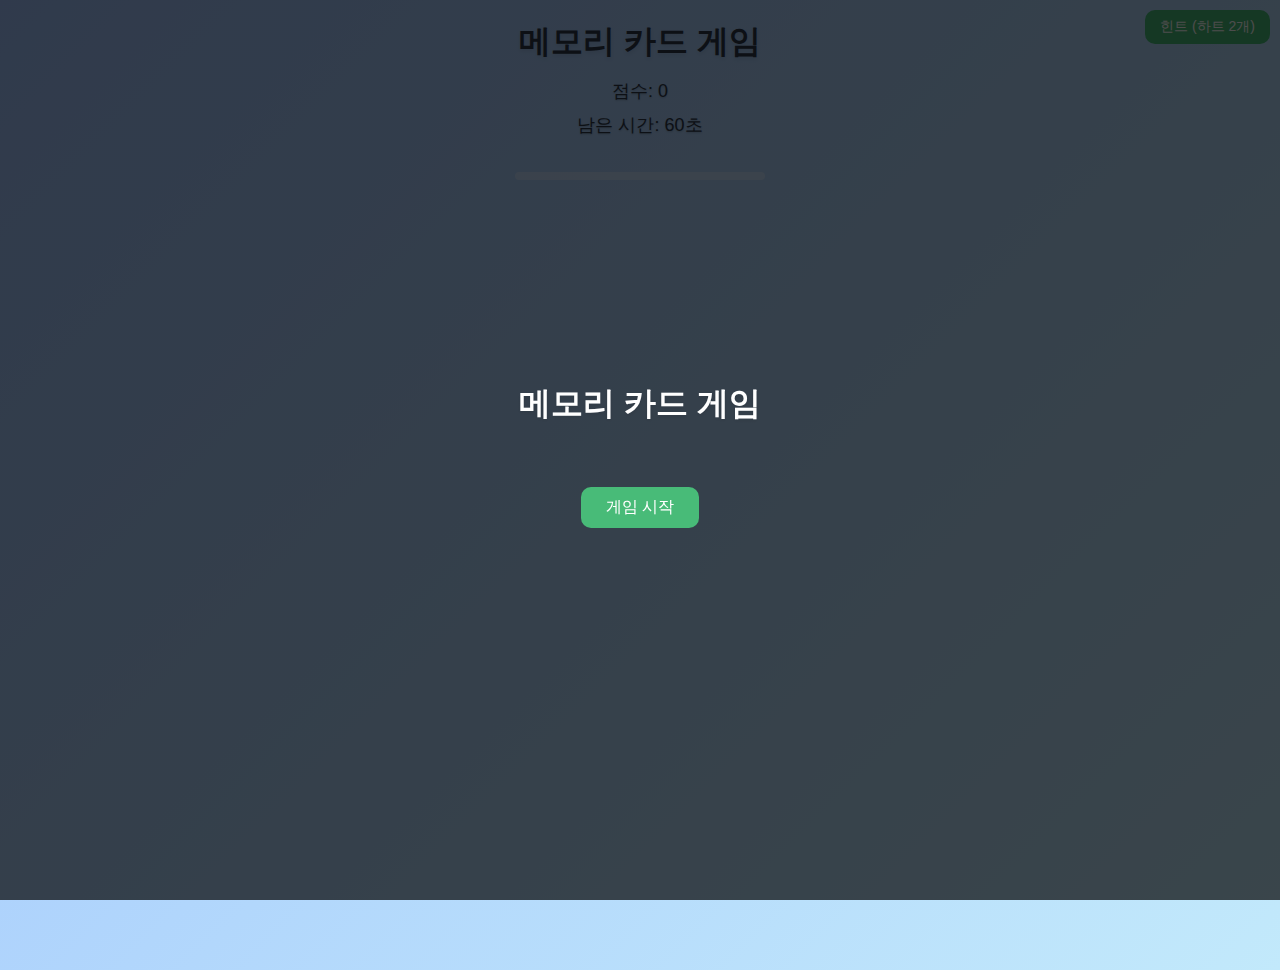
<file: index.html>
<!DOCTYPE html>
<html lang="ko">
<head>
  <meta charset="UTF-8">
  <meta name="viewport" content="width=device-width, initial-scale=1, user-scalable=no, maximum-scale=1, minimum-scale=1">
  <title>메모리 카드 게임</title>
  <style>
    body {
      font-family: 'Noto Sans KR', sans-serif;
      text-align: center;
      background: linear-gradient(135deg, #a1c4fd 0%, #c2e9fb 100%);
      min-height: 100vh;
      margin: 0;
      display: flex;
      flex-direction: column;
      align-items: center;
      justify-content: start;
      padding: 10px;
      padding-bottom: 60px;
      color: #2d3748;
      position: relative;
      overflow: hidden;
      animation: wave-bg 10s infinite alternate;
      touch-action: manipulation;
    }

    @keyframes wave-bg {
      0% { background: linear-gradient(135deg, #a1c4fd 0%, #c2e9fb 100%); }
      100% { background: linear-gradient(135deg, #c2e9fb 0%, #a1c4fd 100%); }
    }

    h1 {
      font-size: 2em;
      text-shadow: 0 2px 4px rgba(0,0,0,0.1);
      animation: logo-pulse 2s infinite ease-in-out;
      margin: 10px 0;
    }

    @keyframes logo-pulse {
      0% { transform: scale(1); }
      50% { transform: scale(1.05); }
      100% { transform: scale(1); }
    }

    #game-board {
      display: grid;
      grid-template-columns: repeat(3, 1fr);
      grid-template-rows: repeat(4, 1fr);
      grid-gap: 10px;
      justify-content: center;
      margin: 20px auto;
      perspective: 1000px;
      position: relative;
      background: rgba(255,255,255,0.1);
      padding: 15px;
      border-radius: 15px;
      box-shadow: 0 8px 16px rgba(0,0,0,0.15);
      transition: opacity 0.5s;
      max-width: 100%;
      width: 300px;
    }

    .card {
      width: 80px;
      height: 120px;
      position: relative;
      cursor: pointer;
      transform-style: preserve-3d;
      transition: transform 0.4s ease-in-out;
      border-radius: 10px;
      box-shadow: 0 4px 8px rgba(0,0,0,0.2);
      background: linear-gradient(45deg, #ffffff, #f0f0f0);
      animation: reflect 3s infinite linear;
    }

    @keyframes reflect {
      0% { box-shadow: 0 4px 8px rgba(0,0,0,0.2), inset 0 0 20px rgba(255,255,255,0.3); }
      50% { box-shadow: 0 4px 8px rgba(0,0,0,0.2), inset 20px 0 20px rgba(255,255,255,0.5); }
      100% { box-shadow: 0 4px 8px rgba(0,0,0,0.2), inset 0 0 20px rgba(255,255,255,0.3); }
    }

    .card:hover {
      transform: scale(1.05) translateZ(10px);
    }

    .card.flipped {
      transform: rotateY(180deg);
    }

    .card .front, .card .back {
      position: absolute;
      width: 100%;
      height: 100%;
      backface-visibility: hidden;
      border-radius: 10px;
      display: flex;
      align-items: center;
      justify-content: center;
      font-size: 32px;
    }

    .card .back {
      background: linear-gradient(45deg, #667eea, #764ba2);
      box-shadow: inset 0 0 10px rgba(255,255,255,0.3);
    }

    .card .front {
      background: #fffaf0;
      transform: rotateY(180deg);
      box-shadow: inset 0 0 10px rgba(0,0,0,0.1);
    }

    .card.matched .front {
      border: 3px solid #48bb78;
      animation: glow 0.8s infinite alternate;
    }

    .card.wrong {
      animation: shake 0.3s;
    }

    @keyframes glow {
      from { box-shadow: 0 0 10px #48bb78, 0 0 20px rgba(72,187,120,0.5); }
      to { box-shadow: 0 0 20px #48bb78, 0 0 40px rgba(72,187,120,0.8); }
    }

    @keyframes shake {
      0% { transform: rotateY(180deg) translateX(0); }
      25% { transform: rotateY(180deg) translateX(-5px); }
      50% { transform: rotateY(180deg) translateX(5px); }
      75% { transform: rotateY(180deg) translateX(-5px); }
      100% { transform: rotateY(180deg) translateX(0); }
    }

    #hearts {
      font-size: 24px;
      margin: 10px;
      transition: transform 0.3s;
    }

    #hearts.gain {
      transform: scale(1.3);
      color: #e53e3e;
    }

    #hearts.lose {
      animation: heart-bounce 0.5s;
    }

    @keyframes heart-bounce {
      0% { transform: scale(1); color: #e53e3e; }
      50% { transform: scale(0.7); color: #9b2c2c; }
      100% { transform: scale(1); color: #e53e3e; }
    }

    #message {
      font-size: 28px;
      font-weight: bold;
      margin: 10px;
      opacity: 0;
      transition: opacity 0.5s, transform 0.5s;
      z-index: 10;
      text-shadow: 0 2px 4px rgba(0,0,0,0.2);
    }

    #message.show {
      opacity: 1;
      transform: scale(1.1);
    }

    #stage-indicator {
      font-size: 20px;
      margin: 10px;
      display: flex;
      justify-content: center;
      align-items: center;
      gap: 5px;
    }

    .stage-dot {
      width: 25px;
      height: 25px;
      border-radius: 50%;
      background: rgba(255,255,255,0.3);
      display: flex;
      align-items: center;
      justify-content: center;
      font-size: 14px;
      font-weight: bold;
      color: #718096;
      transition: background 0.3s, color 0.3s;
      box-shadow: 0 2px 4px rgba(0,0,0,0.1);
    }

    .stage-dot.active {
      background: #48bb78;
      color: white;
    }

    .particle {
      position: absolute;
      border-radius: 50%;
      opacity: 0.9;
      pointer-events: none;
      animation: particle-burst 0.7s ease-out forwards;
      box-shadow: 0 0 10px rgba(255,255,255,0.5);
    }

    @keyframes particle-burst {
      0% { transform: scale(0) translate(0, 0); opacity: 1; }
      100% { transform: scale(1.5) translate(var(--dx), var(--dy)); opacity: 0; }
    }

    .confetti {
      position: absolute;
      width: 10px;
      height: 10px;
      background: var(--color);
      opacity: 0.8;
      pointer-events: none;
      animation: confetti-fall 2.5s ease-out forwards;
      box-shadow: 0 0 8px rgba(255,255,255,0.4);
    }

    @keyframes confetti-fall {
      0% { transform: translateY(-100vh) rotate(0deg); opacity: 1; }
      100% { transform: translateY(100vh) rotate(720deg); opacity: 0; }
    }

    .victory-particle {
      position: absolute;
      border-radius: 50%;
      opacity: 0.9;
      pointer-events: none;
      animation: victory-burst 1.2s ease-out forwards;
      box-shadow: 0 0 15px rgba(255,255,255,0.7);
    }

    @keyframes victory-burst {
      0% { transform: scale(0) translate(0, 0); opacity: 1; }
      100% { transform: scale(2.5) translate(var(--dx), var(--dy)); opacity: 0; }
    }

    .bg-particle {
      position: absolute;
      width: 8px;
      height: 8px;
      background: rgba(255,255,255,0.3);
      border-radius: 50%;
      pointer-events: none;
      animation: bg-particle-float 5s infinite linear;
    }

    @keyframes bg-particle-float {
      0% { transform: translateY(100vh) scale(1); opacity: 0.3; }
      100% { transform: translateY(-100vh) scale(0.5); opacity: 0; }
    }

    .screen-shake {
      animation: screen-shake 0.5s;
    }

    @keyframes screen-shake {
      0% { transform: translate(0, 0); }
      25% { transform: translate(-5px, 5px); }
      50% { transform: translate(5px, -5px); }
      75% { transform: translate(-3px, 3px); }
      100% { transform: translate(0, 0); }
    }

    #start-screen, #game-over-screen {
      position: fixed;
      top: 0;
      left: 0;
      width: 100%;
      height: 100%;
      background: rgba(0,0,0,0.7);
      display: flex;
      flex-direction: column;
      justify-content: center;
      align-items: center;
      color: white;
      z-index: 20;
      transition: opacity 0.5s;
    }

    #start-screen.show, #game-over-screen.show {
      opacity: 1;
      display: flex;
    }

    #start-screen:not(.show), #game-over-screen:not(.show) {
      opacity: 0;
      display: none;
    }

    #start-screen h1 {
      animation: logo-bounce 1.5s infinite;
    }

    @keyframes logo-bounce {
      0%, 100% { transform: translateY(0); }
      50% { transform: translateY(-10px); }
    }

    #welcome-message {
      font-size: 1em;
      margin: 15px;
      opacity: 0;
      animation: fade-in 1s forwards 0.5s;
    }

    @keyframes fade-in {
      to { opacity: 1; }
    }

    button {
      padding: 10px 25px;
      font-size: 16px;
      font-family: 'Noto Sans KR', sans-serif;
      background: #48bb78;
      color: white;
      border: none;
      border-radius: 10px;
      cursor: pointer;
      transition: transform 0.2s, background 0.2s;
      position: relative;
      overflow: hidden;
      touch-action: manipulation;
    }

    button::after {
      content: '';
      position: absolute;
      top: 50%;
      left: 50%;
      width: 0;
      height: 0;
      background: rgba(255,255,255,0.3);
      border-radius: 50%;
      transform: translate(-50%, -50%);
      transition: width 0.3s, height 0.3s;
    }

    button:hover {
      transform: scale(1.1);
      background: #38a169;
    }

    button:active::after {
      width: 150px;
      height: 150px;
    }

    #score, #timer {
      font-size: 18px;
      margin: 5px;
      text-shadow: 0 1px 2px rgba(0,0,0,0.2);
    }

    #hint-button {
      position: fixed;
      top: 10px;
      right: 10px;
      margin: 0;
      padding: 8px 15px;
      font-size: 14px;
      z-index: 15;
    }

    #progress-bar {
      width: 250px;
      height: 8px;
      background: rgba(255,255,255,0.3);
      border-radius: 5px;
      margin: 10px auto;
      overflow: hidden;
    }

    #progress-fill {
      height: 100%;
      background: #48bb78;
      transition: width 0.3s;
    }

    @media (max-width: 600px) {
      body {
        padding-bottom: 80px;
      }
      #game-board {
        width: 240px;
        grid-gap: 6px;
        padding: 8px;
        border-radius: 10px;
      }
      .card {
        width: 64px;
        height: 96px;
        font-size: 20px;
      }
      .card .front, .card .back {
        font-size: 20px;
      }
      #progress-bar {
        width: 200px;
      }
      h1 {
        font-size: 1.8em;
      }
      button {
        padding: 8px 20px;
        font-size: 14px;
      }
      #message {
        font-size: 24px;
      }
      #score, #timer {
        font-size: 16px;
      }
      #stage-indicator {
        font-size: 18px;
      }
      .stage-dot {
        width: 20px;
        height: 20px;
        font-size: 12px;
      }
      #hint-button {
        top: 5px;
        right: 5px;
        padding: 6px 12px;
        font-size: 12px;
      }
    }
  </style>
</head>
<body>
  <div id="start-screen" class="show">
    <h1>메모리 카드 게임</h1>
    <p id="welcome-message">매칭 챌린지에 오신 것을 환영합니다!</p>
    <button id="start-button">게임 시작</button>
  </div>
  <div id="game-over-screen">
    <h1>게임 오버!</h1>
    <p id="final-score"></p>
    <p>다시 도전하여 최고 점수를 갱신하세요!</p>
    <button id="restart-button">다시 시작</button>
  </div>
  <h1>메모리 카드 게임</h1>
  <div id="score">점수: 0</div>
  <div id="timer">남은 시간: 60초</div>
  <div id="stage-indicator"></div>
  <div id="progress-bar"><div id="progress-fill" style="width: 0%;"></div></div>
  <div id="hearts"></div>
  <div id="game-board"></div>
  <div id="message"></div>
  <button id="hint-button">힌트 (하트 2개)</button>

  <script>
    const CONFIG = {
      MAX_STAGES: 5,
      HEARTS_PER_STAGE: [10, 8, 5, 4, 4],
      TIME_LIMITS: [60, 50, 40, 35, 30],
      CARD_PAIRS: [6, 6, 6, 6, 6],
      CARD_FLIP_DURATION: 400,
      WRONG_CARD_RESET_DELAY: 400,
      SHAKE_ANIMATION_DURATION: 300,
      GLOW_ANIMATION_DURATION: 800,
      MESSAGE_DISPLAY_DURATION: 1500,
      STAGE_TRANSITION_DELAY: 2500,
      HEART_GAIN_ANIMATION: 300,
      HEART_LOSE_ANIMATION: 500,
      PARTICLE_COUNT: 40,
      PARTICLE_DISTANCE: { MIN: 20, MAX: 120 },
      CONFETTI_COUNT: 80,
      VICTORY_PARTICLE_COUNT: 150,
      VICTORY_PARTICLE_DISTANCE: { MIN: 50, MAX: 250 },
      PARTICLE_COLORS: ['#ffcccb', '#b2fefa', '#b5f5ec', '#fefcbf', '#fed7aa', '#f5d0fe'],
      SCORE_PER_MATCH: 100,
      HINT_COST: 2,
      COMBO_MULTIPLIER: 1.5,
      COMBO_THRESHOLD: 2,
    };

    const STAGE_THEMES = [
      { bg: 'linear-gradient(135deg, #a1c4fd 0%, #c2e9fb 100%)', cardBack: 'linear-gradient(45deg, #667eea, #764ba2)' },
      { bg: 'linear-gradient(135deg, #b2fefa 0%, #81ecec 100%)', cardBack: 'linear-gradient(45deg, #00b894, #00cec9)' },
      { bg: 'linear-gradient(135deg, #fed7aa 0%, #fab1a0 100%)', cardBack: 'linear-gradient(45deg, #e17055, #fdcb6e)' },
      { bg: 'linear-gradient(135deg, #fd79a8 0%, #e84393 100%)', cardBack: 'linear-gradient(45deg, #d63031, #e84393)' },
      { bg: 'linear-gradient(135deg, #a29bfe 0%, #6c5ce7 100%)', cardBack: 'linear-gradient(45deg, #6c5ce7, #a29bfe)' },
    ];

    const audioFiles = {
      flip: 'https://freesound.org/data/previews/522/522444_7741464-lq.mp3', // Card flip
      match: 'https://freesound.org/data/previews/276/276020_2731063-lq.mp3', // Positive chime
      mismatch: 'https://freesound.org/data/previews/415/415209_5121236-lq.mp3', // Error buzz
      stageClear: 'https://actions.google.com/sounds/v1/cartoon/wood_plank_flicks.ogg', // Success jingle
      gameOver: 'https://freesound.org/data/previews/331/331912_3248244-lq.mp3', // Failure tone
      victory: 'https://freesound.org/data/previews/154/154976_2731063-lq.mp3', // Victory fanfare
      hint: 'https://freesound.org/data/previews/522/522444_7741464-lq.mp3', // Soft click
      bgm: 'https://cdn.pixabay.com/download/audio/2023/05/01/audio_32a3c268a7.mp3?filename=soft-ambient-piano-11894.mp3' // Ambient piano loop
    };

    const audioContext = new (window.AudioContext || window.webkitAudioContext)();
    const sounds = {};
    let isAudioUnlocked = false;

    async function unlockAudioContext() {
      if (audioContext.state === 'suspended') {
        try {
          await audioContext.resume();
          console.log('AudioContext resumed successfully');
          isAudioUnlocked = true;
        } catch (err) {
          console.warn('Failed to resume AudioContext:', err);
        }
      } else {
        isAudioUnlocked = true;
      }
    }

    function loadSound(key, url) {
      return new Promise((resolve, reject) => {
        const audio = new Audio(url);
        audio.preload = 'auto';
        audio.volume = key === 'bgm' ? 0.2 : 0.6;
        if (key === 'bgm') audio.loop = true;
        audio.addEventListener('canplaythrough', () => {
          console.log(`Sound ${key} loaded successfully`);
          resolve(audio);
        }, { once: true });
        audio.addEventListener('error', (e) => {
          console.warn(`Error loading sound ${key}:`, e);
          reject(e);
        }, { once: true });
        audio.load();
      });
    }

    async function initializeSounds() {
      for (const [key, url] of Object.entries(audioFiles)) {
        try {
          sounds[key] = await loadSound(key, url);
        } catch (err) {
          console.warn(`Failed to initialize sound ${key}:`, err);
        }
      }
    }

    async function playSound(key) {
      if (!sounds[key]) {
        console.warn(`Sound ${key} not found`);
        return;
      }
      if (!isAudioUnlocked) {
        await unlockAudioContext();
      }
      try {
        if (sounds[key].readyState < 2) {
          console.log(`Sound ${key} not ready, waiting...`);
          await new Promise((resolve) => {
            sounds[key].oncanplaythrough = () => resolve();
            sounds[key].onerror = () => resolve();
            setTimeout(resolve, 1500);
          });
        }
        sounds[key].currentTime = 0;
        const playPromise = sounds[key].play();
        if (playPromise !== undefined) {
          await playPromise;
          console.log(`Playing sound: ${key}`);
        }
      } catch (err) {
        console.warn(`Failed to play sound ${key}:`, err);
      }
    }

    const board = document.getElementById("game-board");
    const heartsDiv = document.getElementById("hearts");
    const messageDiv = document.getElementById("message");
    const stageIndicator = document.getElementById("stage-indicator");
    const scoreDiv = document.getElementById("score");
    const timerDiv = document.getElementById("timer");
    const startScreen = document.getElementById("start-screen");
    const gameOverScreen = document.getElementById("game-over-screen");
    const startButton = document.getElementById("start-button");
    const restartButton = document.getElementById("restart-button");
    const hintButton = document.getElementById("hint-button");
    const progressFill = document.getElementById("progress-fill");

    let stage = 1;
    let hearts = 0;
    let score = 0;
    let timeLeft = 0;
    let timerInterval = null;
    let firstCard = null;
    let lockBoard = false;
    let cards = [];
    let comboCount = 0;

    function createBackgroundParticles() {
      for (let i = 0; i < 20; i++) {
        const particle = document.createElement('div');
        particle.classList.add('bg-particle');
        particle.style.left = `${Math.random() * 100}vw`;
        particle.style.animationDelay = `${Math.random() * 5}s`;
        document.body.appendChild(particle);
        setTimeout(() => particle.remove(), 5000);
      }
    }

    function startGame() {
      console.log("startGame function triggered");
      startScreen.classList.remove("show");
      startScreen.style.display = "none";
      board.style.opacity = "0";
      createBackgroundParticles();
      setInterval(createBackgroundParticles, 3000);
      startStage();
    }

    function endGame() {
      clearInterval(timerInterval);
      gameOverScreen.querySelector("#final-score").textContent = `최종 점수: ${score}`;
      gameOverScreen.classList.add("show");
      gameOverScreen.style.display = "flex";
      playSound('bgm').then(() => sounds.bgm.pause()).catch(() => console.warn("BGM pause failed"));
    }

    function startStage() {
      console.log(`Starting stage ${stage}`);
      hearts = CONFIG.HEARTS_PER_STAGE[stage - 1];
      timeLeft = CONFIG.TIME_LIMITS[stage - 1];
      comboCount = 0;
      updateHearts();
      updateStageIndicator();
      updateTimer();
      updateProgress();
      scoreDiv.textContent = `점수: ${score}`;
      showMessage(`스테이지 ${stage}`);
      document.body.style.background = STAGE_THEMES[stage - 1].bg;
      document.querySelectorAll('.card .back').forEach(back => {
        back.style.background = STAGE_THEMES[stage - 1].cardBack;
      });
      board.style.opacity = "0";
      setTimeout(() => {
        board.innerHTML = "";
        cards = generateCards();
        shuffle(cards);
        cards.forEach(img => {
          const card = document.createElement("div");
          card.classList.add("card");
          const front = document.createElement("div");
          front.classList.add("front");
          front.textContent = img;
          const back = document.createElement("div");
          back.classList.add("back");
          card.appendChild(front);
          card.appendChild(back);
          card.dataset.img = img;
          card.addEventListener("click", flipCard);
          card.addEventListener("touchstart", (e) => {
            e.preventDefault();
            flipCard.call(card);
          });
          board.appendChild(card);
        });
        board.style.opacity = "1";
        startTimer();
      }, 500);
      sounds.bgm.volume = 0.2 + (stage - 1) * 0.05;
    }

    function updateHearts(change = 0) {
      hearts += change;
      heartsDiv.textContent = "❤️".repeat(hearts);
      if (change > 0) {
        heartsDiv.classList.add("gain");
        setTimeout(() => heartsDiv.classList.remove("gain"), CONFIG.HEART_GAIN_ANIMATION);
      } else if (change < 0) {
        heartsDiv.classList.add("lose");
        setTimeout(() => heartsDiv.classList.remove("lose"), CONFIG.HEART_LOSE_ANIMATION);
      }
    }

    function updateScore(points) {
      score += points;
      scoreDiv.textContent = `점수: ${score}`;
      if (points > 0) {
        scoreDiv.classList.add("gain");
        setTimeout(() => scoreDiv.classList.remove("gain"), CONFIG.HEART_GAIN_ANIMATION);
      }
    }

    function updateTimer() {
      timerDiv.textContent = `남은 시간: ${timeLeft}초`;
      if (timeLeft <= 10) {
        timerDiv.style.color = "#e53e3e";
      } else {
        timerDiv.style.color = "#2d3748";
      }
    }

    function updateProgress() {
      const matchedPairs = document.querySelectorAll(".matched").length / 2;
      const totalPairs = CONFIG.CARD_PAIRS[stage - 1];
      const progress = (matchedPairs / totalPairs) * 100;
      progressFill.style.width = `${progress}%`;
    }

    function startTimer() {
      clearInterval(timerInterval);
      timerInterval = setInterval(() => {
        timeLeft--;
        updateTimer();
        if (timeLeft <= 0) {
          playSound('gameOver');
          showMessage("시간 초과!");
          endGame();
        }
      }, 1000);
    }

    function showMessage(text) {
      messageDiv.textContent = text;
      messageDiv.classList.add("show");
      setTimeout(() => {
        messageDiv.classList.remove("show");
      }, CONFIG.MESSAGE_DISPLAY_DURATION);
    }

    function updateStageIndicator() {
      stageIndicator.innerHTML = '';
      for (let i = 1; i <= CONFIG.MAX_STAGES; i++) {
        if (i > 1) {
          const connector = document.createTextNode('-');
          stageIndicator.appendChild(connector);
        }
        const dot = document.createElement('div');
        dot.classList.add('stage-dot');
        dot.textContent = i;
        if (i === stage) dot.classList.add('active');
        stageIndicator.appendChild(dot);
      }
    }

    function generateCards() {
      const base = ["🍎","🍌","🍇","🍓","🍊","🍉","🍍","🥝","🍒","🍑"];
      const pairCount = CONFIG.CARD_PAIRS[stage - 1];
      const selected = base.slice(0, pairCount);
      return [...selected, ...selected];
    }

    function shuffle(array) {
      for (let i = array.length - 1; i > 0; i--) {
        const j = Math.floor(Math.random() * (i + 1));
        [array[i], array[j]] = [array[j], array[i]];
      }
    }

    function flipCard() {
      if (lockBoard || this.classList.contains("flipped")) return;
      this.classList.add("flipped");
      playSound('flip');
      if (!firstCard) {
        firstCard = this;
      } else {
        checkMatch(this);
      }
    }

    function useHint() {
      if (hearts < CONFIG.HINT_COST || lockBoard) return;
      playSound('hint');
      updateHearts(-CONFIG.HINT_COST);
      const unmatched = cards.filter((_, i) => !board.children[i].classList.contains("matched"));
      if (unmatched.length < 2) return;
      const pairValue = unmatched[0];
      const pairIndices = [];
      unmatched.forEach((value, i) => {
        if (value === pairValue) pairIndices.push(i);
      });
      if (pairIndices.length < 2) return;
      const [index1, index2] = pairIndices;
      const card1 = board.children[cards.indexOf(pairValue)];
      const card2 = board.children[cards.lastIndexOf(pairValue)];
      card1.classList.add("flipped");
      card2.classList.add("flipped");
      setTimeout(() => {
        card1.classList.remove("flipped");
        card2.classList.remove("flipped");
      }, CONFIG.MESSAGE_DISPLAY_DURATION);
    }

    function createMatchParticles(x, y) {
      for (let i = 0; i < CONFIG.PARTICLE_COUNT; i++) {
        const particle = document.createElement('div');
        particle.classList.add('particle');
        const size = Math.random() * 10 + 5;
        particle.style.width = `${size}px`;
        particle.style.height = `${size}px`;
        particle.style.background = CONFIG.PARTICLE_COLORS[Math.floor(Math.random() * CONFIG.PARTICLE_COLORS.length)];
        const angle = Math.random() * 2 * Math.PI;
        const distance = Math.random() * (CONFIG.PARTICLE_DISTANCE.MAX - CONFIG.PARTICLE_DISTANCE.MIN) + CONFIG.PARTICLE_DISTANCE.MIN;
        const dx = Math.cos(angle) * distance;
        const dy = Math.sin(angle) * distance;
        particle.style.setProperty('--dx', `${dx}px`);
        particle.style.setProperty('--dy', `${dy}px`);
        particle.style.left = `${x}px`;
        particle.style.top = `${y}px`;
        board.appendChild(particle);
        setTimeout(() => particle.remove(), 700);
      }
    }

    function createConfetti() {
      for (let i = 0; i < CONFIG.CONFETTI_COUNT; i++) {
        const confetti = document.createElement('div');
        confetti.classList.add('confetti');
        confetti.style.width = `${Math.random() * 10 + 5}px`;
        confetti.style.height = `${Math.random() * 10 + 5}px`;
        confetti.style.left = `${Math.random() * 100}vw`;
        confetti.style.background = CONFIG.PARTICLE_COLORS[Math.floor(Math.random() * CONFIG.PARTICLE_COLORS.length)];
        confetti.style.transform = `rotate(${Math.random() * 360}deg)`;
        document.body.appendChild(confetti);
        setTimeout(() => confetti.remove(), 2500);
      }
    }

    function createVictoryParticles() {
      document.body.classList.add('screen-shake');
      setTimeout(() => document.body.classList.remove('screen-shake'), 500);
      for (let i = 0; i < CONFIG.VICTORY_PARTICLE_COUNT; i++) {
        const particle = document.createElement('div');
        particle.classList.add('victory-particle');
        const size = Math.random() * 15 + 8;
        particle.style.width = `${size}px`;
        particle.style.height = `${size}px`;
        particle.style.background = CONFIG.PARTICLE_COLORS[Math.floor(Math.random() * CONFIG.PARTICLE_COLORS.length)];
        const angle = Math.random() * 2 * Math.PI;
        const distance = Math.random() * (CONFIG.VICTORY_PARTICLE_DISTANCE.MAX - CONFIG.VICTORY_PARTICLE_DISTANCE.MIN) + CONFIG.VICTORY_PARTICLE_DISTANCE.MIN;
        const dx = Math.cos(angle) * distance;
        const dy = Math.sin(angle) * distance;
        particle.style.setProperty('--dx', `${dx}px`);
        particle.style.setProperty('--dy', `${dy}px`);
        particle.style.left = `${window.innerWidth / 2}px`;
        particle.style.top = `${window.innerHeight / 2}px`;
        document.body.appendChild(particle);
        setTimeout(() => particle.remove(), 1200);
      }
    }

    function checkMatch(secondCard) {
      lockBoard = true;
      if (firstCard.dataset.img === secondCard.dataset.img) {
        firstCard.classList.add("matched");
        secondCard.classList.add("matched");
        playSound('match');
        comboCount++;
        const points = comboCount >= CONFIG.COMBO_THRESHOLD ? Math.round(CONFIG.SCORE_PER_MATCH * CONFIG.COMBO_MULTIPLIER) : CONFIG.SCORE_PER_MATCH;
        updateHearts(+1);
        updateScore(points);
        const rect1 = firstCard.getBoundingClientRect();
        const rect2 = secondCard.getBoundingClientRect();
        const boardRect = board.getBoundingClientRect();
        const centerX = (rect1.left + rect2.left + rect1.width) / 2 - boardRect.left;
        const centerY = (rect1.top + rect2.top + rect1.height) / 2 - boardRect.top;
        createMatchParticles(centerX, centerY);
        updateProgress();
        firstCard = null;
        lockBoard = false;
      } else {
        playSound('mismatch');
        firstCard.classList.add("wrong");
        secondCard.classList.add("wrong");
        comboCount = 0;
        updateHearts(-1);
        setTimeout(() => {
          firstCard.classList.remove("flipped", "wrong");
          secondCard.classList.remove("flipped", "wrong");
          firstCard = null;
          lockBoard = false;
        }, CONFIG.WRONG_CARD_RESET_DELAY);
        if (hearts <= 0) {
          playSound('gameOver');
          showMessage("게임 오버!");
          endGame();
          return;
        }
      }
      if (document.querySelectorAll(".matched").length === cards.length) {
        clearInterval(timerInterval);
        playSound('stageClear');
        showMessage(`스테이지 ${stage} 클리어!`);
        createConfetti();
        if (stage === CONFIG.MAX_STAGES) {
          setTimeout(() => {
            showMessage("모든 스테이지 클리어! 승리!");
            playSound('victory');
            createVictoryParticles();
            endGame();
          }, CONFIG.STAGE_TRANSITION_DELAY);
        } else {
          stage += 1;
          setTimeout(() => startStage(), CONFIG.STAGE_TRANSITION_DELAY);
        }
      }
    }

    const styleSheet = document.styleSheets[0];
    styleSheet.insertRule(`.card { transition: transform ${CONFIG.CARD_FLIP_DURATION / 1000}s ease-in-out; }`, styleSheet.cssRules.length);
    styleSheet.insertRule(`.card.wrong { animation: shake ${CONFIG.SHAKE_ANIMATION_DURATION / 1000}s; }`, styleSheet.cssRules.length);
    styleSheet.insertRule(`.card.matched .front { animation: glow ${CONFIG.GLOW_ANIMATION_DURATION / 1000}s infinite alternate; }`, styleSheet.cssRules.length);

    document.addEventListener('DOMContentLoaded', () => {
      console.log("DOM fully loaded");
      initializeSounds().then(() => {
        console.log("All sounds initialized");
      }).catch(err => {
        console.warn("Sound initialization failed:", err);
      });
      startButton.removeEventListener('click', startGame);
      startButton.addEventListener('click', () => {
        console.log("Start button clicked");
        unlockAudioContext().then(() => {
          playSound('button').then(() => {
            console.log("Button sound played, starting game");
            startGame();
            playSound('bgm');
          }).catch(err => {
            console.warn("Button sound failed, starting game anyway:", err);
            startGame();
            playSound('bgm');
          });
        });
      });
      startButton.addEventListener('touchstart', (e) => {
        e.preventDefault();
        console.log("Start button touched");
        unlockAudioContext().then(() => {
          playSound('button').then(() => {
            console.log("Button sound played, starting game");
            startGame();
            playSound('bgm');
          }).catch(err => {
            console.warn("Button sound failed, starting game anyway:", err);
            startGame();
            playSound('bgm');
          });
        });
      });
      restartButton.removeEventListener('click', restartGame);
      restartButton.addEventListener('click', restartGame);
      restartButton.addEventListener('touchstart', (e) => {
        e.preventDefault();
        restartGame();
      });
      hintButton.removeEventListener('click', useHint);
      hintButton.addEventListener('click', () => {
        console.log("Hint button clicked");
        playSound('button');
        useHint();
      });
      hintButton.addEventListener('touchstart', (e) => {
        e.preventDefault();
        console.log("Hint button touched");
        playSound('button');
        useHint();
      });
    });

    function restartGame() {
      console.log("Restart button clicked");
      unlockAudioContext().then(() => {
        playSound('button').then(() => {
          gameOverScreen.classList.remove("show");
          gameOverScreen.style.display = "none";
          score = 0;
          stage = 1;
          playSound('bgm').then(() => sounds.bgm.currentTime = 0).catch(() => console.warn("BGM reset failed"));
          startStage();
        }).catch(err => {
          console.warn("Button sound failed:", err);
          gameOverScreen.classList.remove("show");
          gameOverScreen.style.display = "none";
          score = 0;
          stage = 1;
          startStage();
        });
      });
    }

    board.style.opacity = "0";
    console.log("Game initialized");
  </script>
</body>
</html>
</file>
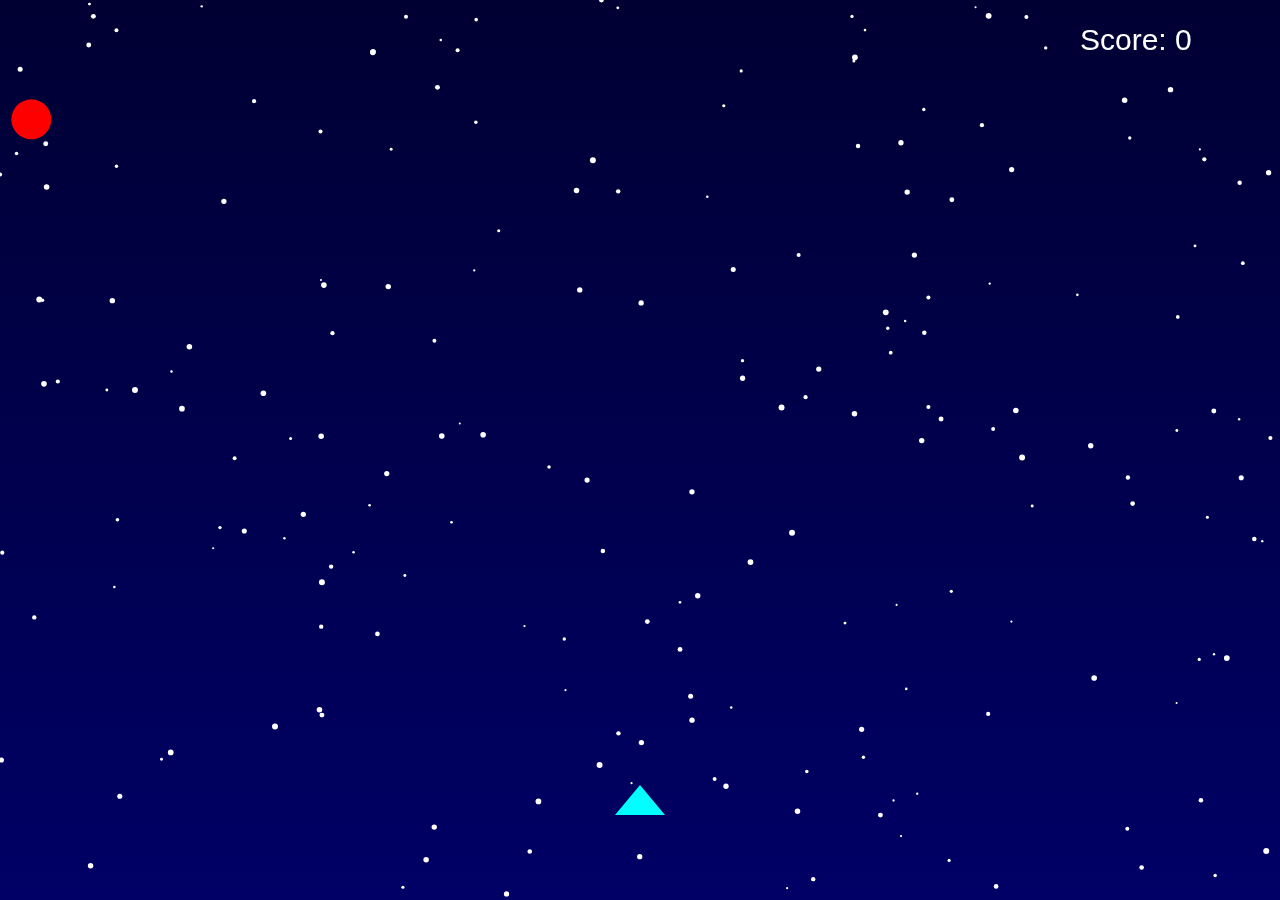
<file: grok.html>
<!DOCTYPE html>
<html lang="ko">
<head>
    <meta charset="UTF-8">
    <meta name="viewport" content="width=device-width, initial-scale=1.0, maximum-scale=1.0, user-scalable=no">
    <title>Explosion Shooter - 화려한 폭발 게임</title>
    <style>
        body { margin: 0; overflow: hidden; background: #000; }
        canvas { display: block; width: 100vw; height: 100vh; }
    </style>
</head>
<body>
    <canvas id="gameCanvas"></canvas>
    <script>
        const canvas = document.getElementById('gameCanvas');
        const ctx = canvas.getContext('2d');
        let width, height;

        function resizeCanvas() {
            width = window.innerWidth;
            height = window.innerHeight;
            canvas.width = width;
            canvas.height = height;
        }
        resizeCanvas();
        window.addEventListener('resize', resizeCanvas);

        // 게임 변수
        let player = { x: width / 2, y: height - 100, width: 50, height: 30, color: '#00FFFF' }; // 플레이어 우주선
        let lasers = []; // 레이저 배열
        let enemies = []; // 적 배열
        let particles = []; // 파티클 배열
        let stars = []; // 배경 별 파티클
        let score = 0;
        let gameOver = false;
        let shakeTime = 0; // 화면 흔들림
        let flashTime = 0; // 플래시 효과

        // 사운드 (실제 URL로 교체)
        const shootSound = new Audio('data:audio/wav;base64,...'); // 쏘기 사운드
        const explodeSound = new Audio('data:audio/wav;base64,...'); // 폭발 사운드

        // 배경 별 생성
        for (let i = 0; i < 200; i++) {
            stars.push({ x: Math.random() * width, y: Math.random() * height, size: Math.random() * 2 + 1, speed: Math.random() * 2 + 1 });
        }

        // 파티클 생성 (빵빵 터지는 효과)
        function createParticles(x, y, count = 100, spread = 5, life = 50) {
            for (let i = 0; i < count; i++) {
                let angle = Math.random() * Math.PI * 2;
                let speed = Math.random() * spread + 2;
                particles.push({
                    x, y,
                    vx: Math.cos(angle) * speed,
                    vy: Math.sin(angle) * speed,
                    life: life + Math.random() * 20,
                    size: Math.random() * 5 + 2,
                    color: `hsl(${Math.random() * 60 + 0}, 100%, ${Math.random() * 30 + 50}%)` // 불꽃 같은 색상
                });
            }
        }

        // 적 생성 (AI-like: 플레이어 향해 움직임)
        function generateEnemy() {
            if (gameOver) return;
            let enemy = { x: Math.random() * width, y: -50, width: 40, height: 40, vx: (Math.random() - 0.5) * 2, vy: 3 + Math.random() * 2, color: '#FF0000' };
            enemies.push(enemy);
            // AI: 간격으로 방향 조정 (플레이어 추적)
            setInterval(() => {
                if (enemy) {
                    let dx = player.x - enemy.x;
                    enemy.vx = dx / 100 + (Math.random() - 0.5); // 약간 랜덤 + 추적
                }
            }, 1000);
            setTimeout(generateEnemy, 1000 / (1 + score / 1000)); // 난이도 증가
        }

        // 입력 처리 (터치/마우스)
        let isShooting = false;
        canvas.addEventListener('touchstart', (e) => shoot(e.touches[0].clientX, e.touches[0].clientY));
        canvas.addEventListener('touchmove', (e) => { player.x = e.touches[0].clientX; }); // 플레이어 이동
        canvas.addEventListener('mousedown', (e) => shoot(e.clientX, e.clientY));
        canvas.addEventListener('mousemove', (e) => { player.x = e.clientX; });

        function shoot(targetX, targetY) {
            if (gameOver || isShooting) return;
            isShooting = true;
            setTimeout(() => { isShooting = false; }, 200); // 발사 쿨타임
            lasers.push({ x: player.x, y: player.y - 20, width: 5, height: 20, vy: -10, color: '#00FF00', trail: [] });
            shootSound.play();
            createParticles(player.x, player.y - 20, 20, 2, 10); // 발사 효과
        }

        // 게임 루프
        function update() {
            // 배경 (우주 그라데이션 + 별 스크롤)
            let grad = ctx.createLinearGradient(0, 0, 0, height);
            grad.addColorStop(0, '#000033');
            grad.addColorStop(1, '#000066');
            ctx.fillStyle = grad;
            ctx.fillRect(0, 0, width, height);

            // 별 파티클 (반짝임)
            stars.forEach(star => {
                star.y += star.speed;
                if (star.y > height) star.y = 0;
                ctx.fillStyle = '#FFFFFF';
                ctx.beginPath();
                ctx.arc(star.x, star.y, star.size, 0, Math.PI * 2);
                ctx.fill();
            });

            // 화면 흔들림/플래시
            if (shakeTime > 0) {
                ctx.save();
                ctx.translate(Math.random() * 10 - 5, Math.random() * 10 - 5);
                shakeTime--;
            }
            if (flashTime > 0) {
                ctx.globalAlpha = 0.5;
                ctx.fillStyle = '#FF4500';
                ctx.fillRect(0, 0, width, height);
                ctx.globalAlpha = 1;
                flashTime--;
            }

            // 플레이어
            ctx.fillStyle = player.color;
            ctx.beginPath();
            ctx.moveTo(player.x, player.y - player.height / 2);
            ctx.lineTo(player.x - player.width / 2, player.y + player.height / 2);
            ctx.lineTo(player.x + player.width / 2, player.y + player.height / 2);
            ctx.closePath();
            ctx.fill();

            // 레이저 업데이트
            lasers.forEach((laser, i) => {
                laser.y += laser.vy;
                laser.trail.push({ x: laser.x, y: laser.y }); // 트레일
                if (laser.trail.length > 10) laser.trail.shift();
                if (laser.y < 0) lasers.splice(i, 1);

                // 트레일 그리기 (화려함)
                for (let j = 0; j < laser.trail.length; j++) {
                    ctx.fillStyle = `rgba(0, 255, 0, ${1 - j / laser.trail.length})`;
                    ctx.fillRect(laser.trail[j].x - 2, laser.trail[j].y, 4, 10);
                }
                ctx.fillStyle = laser.color;
                ctx.fillRect(laser.x - laser.width / 2, laser.y, laser.width, laser.height);
            });

            // 적 업데이트
            enemies.forEach((enemy, ei) => {
                enemy.x += enemy.vx;
                enemy.y += enemy.vy;
                if (enemy.y > height || enemy.x < 0 || enemy.x > width) enemies.splice(ei, 1);

                ctx.fillStyle = enemy.color;
                ctx.beginPath();
                ctx.arc(enemy.x, enemy.y, enemy.width / 2, 0, Math.PI * 2);
                ctx.fill();

                // 레이저 충돌
                lasers.forEach((laser, li) => {
                    if (Math.abs(laser.x - enemy.x) < enemy.width / 2 && Math.abs(laser.y - enemy.y) < enemy.height / 2) {
                        enemies.splice(ei, 1);
                        lasers.splice(li, 1);
                        createParticles(enemy.x, enemy.y, 150, 8, 60); // 빵빵 터지는 폭발!
                        explodeSound.play();
                        score += 10;
                        shakeTime = 10; // 화면 흔들림
                        flashTime = 5; // 플래시
                    }
                });

                // 플레이어 충돌
                if (Math.abs(player.x - enemy.x) < player.width / 2 + enemy.width / 2 && Math.abs(player.y - enemy.y) < player.height / 2 + enemy.height / 2) {
                    gameOver = true;
                    createParticles(player.x, player.y, 200, 10, 80); // 대폭발
                    shakeTime = 20;
                    flashTime = 10;
                }
            });

            // 파티클 업데이트 (화려한 효과 핵심)
            particles.forEach((p, i) => {
                p.x += p.vx;
                p.y += p.vy;
                p.life--;
                p.size *= 0.98; // 축소
                if (p.life < 0) particles.splice(i, 1);
                ctx.fillStyle = p.color.replace('100%', `${Math.max(0, p.life / 50 * 100)}%`); // 페이드 아웃
                ctx.beginPath();
                ctx.arc(p.x, p.y, p.size, 0, Math.PI * 2);
                ctx.fill();
            });

            // 스코어
            ctx.fillStyle = '#FFF';
            ctx.font = '30px Arial';
            ctx.fillText(`Score: ${score}`, width - 200, 50);

            if (shakeTime > 0) ctx.restore();

            if (!gameOver) requestAnimationFrame(update);
            else {
                ctx.fillStyle = '#FFF';
                ctx.font = '50px Arial';
                ctx.fillText('Game Over! Tap to Restart', width / 2 - 250, height / 2);
            }
        }

        // 게임 시작
        generateEnemy();
        update();

        // 재시작
        canvas.addEventListener('touchstart', () => {
            if (gameOver) {
                enemies = [];
                lasers = [];
                particles = [];
                score = 0;
                gameOver = false;
                generateEnemy();
                update();
            }
        });
        canvas.addEventListener('click', () => {
            if (gameOver) {
                enemies = [];
                lasers = [];
                particles = [];
                score = 0;
                gameOver = false;
                generateEnemy();
                update();
            }
        });
    </script>
</body>
</html>
</file>
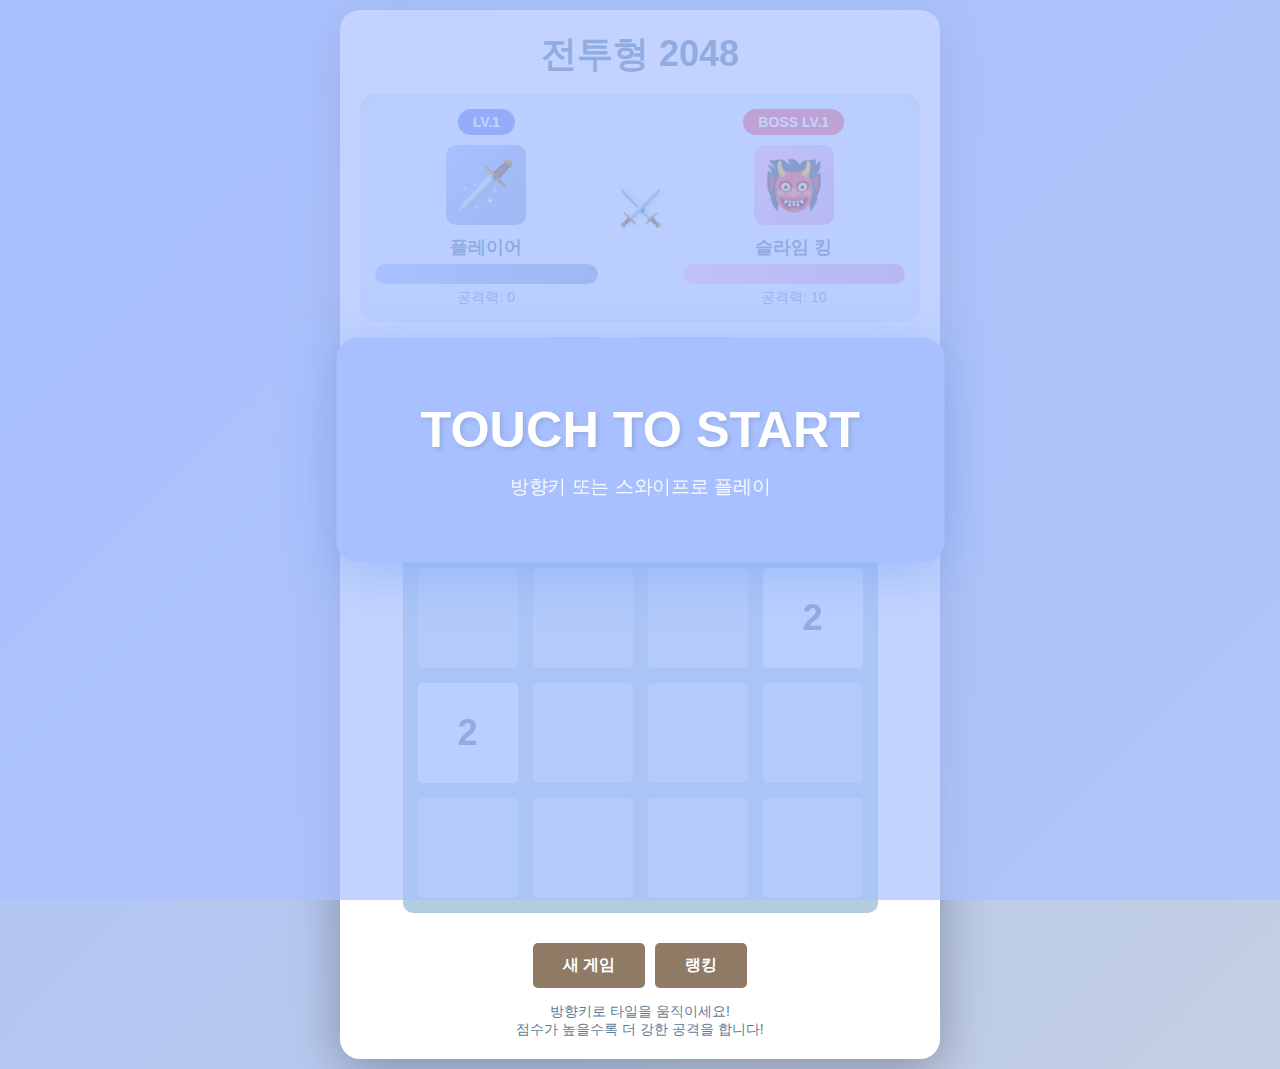
<file: sub_game3.html>
<!DOCTYPE html>
<html lang="ko">
<head>
    <meta charset="UTF-8">
    <meta name="viewport" content="width=device-width, initial-scale=1.0">
    <title>전투형 2048 게임</title>
    <style>
        * {
            margin: 0;
            padding: 0;
            box-sizing: border-box;
        }

        body {
            font-family: 'Arial', sans-serif;
            display: flex;
            justify-content: center;
            align-items: center;
            min-height: 100vh;
            background: linear-gradient(135deg, #a8c0ff 0%, #c3cfe2 100%);
            padding: 10px;
        }

        .container {
            text-align: center;
            background: white;
            padding: 20px;
            border-radius: 20px;
            box-shadow: 0 10px 50px rgba(0, 0, 0, 0.3);
            max-width: 600px;
            width: 100%;
        }

        @media (max-width: 600px) {
            .container {
                padding: 15px;
            }
        }

        h1 {
            color: #5b7c99;
            font-size: 36px;
            margin-bottom: 15px;
        }

        @media (max-width: 600px) {
            h1 {
                font-size: 28px;
                margin-bottom: 8px;
            }
        }

        .battle-arena {
            background: #e3f2fd;
            border-radius: 15px;
            padding: 15px;
            margin-bottom: 15px;
            box-shadow: inset 0 2px 10px rgba(100,149,237,0.15);
        }

        @media (max-width: 600px) {
            .battle-arena {
                padding: 8px;
                margin-bottom: 8px;
                border-radius: 10px;
            }
        }

        .combatants {
            display: flex;
            justify-content: space-between;
            align-items: center;
            gap: 20px;
        }

        @media (max-width: 600px) {
            .combatants {
                gap: 10px;
            }
        }

        .character {
            flex: 1;
            text-align: center;
        }

        .character-sprite {
            width: 80px;
            height: 80px;
            margin: 0 auto 10px;
            border-radius: 10px;
            display: flex;
            align-items: center;
            justify-content: center;
            font-size: 48px;
            transition: transform 0.3s;
        }

        @media (max-width: 600px) {
            .character-sprite {
                width: 50px;
                height: 50px;
                font-size: 30px;
                margin: 0 auto 5px;
            }
        }

        .character-sprite.attacking {
            transform: scale(1.2);
        }

        .player-sprite {
            background: linear-gradient(135deg, #a8c0ff 0%, #89a5d6 100%);
        }

        .boss-sprite {
            background: linear-gradient(135deg, #fbc2eb 0%, #d4a5d3 100%);
        }

        .character-name {
            font-weight: bold;
            font-size: 18px;
            margin-bottom: 5px;
            color: #5b7c99;
        }

        @media (max-width: 600px) {
            .character-name {
                font-size: 13px;
                margin-bottom: 3px;
            }
        }

        .player-level {
            background: #667eea;
            color: white;
            padding: 5px 15px;
            border-radius: 20px;
            font-size: 14px;
            font-weight: bold;
            display: inline-block;
            margin-bottom: 10px;
        }

        .hp-bar-container {
            background: #ddd;
            border-radius: 10px;
            height: 20px;
            overflow: hidden;
            margin-bottom: 5px;
            position: relative;
        }

        @media (max-width: 600px) {
            .hp-bar-container {
                height: 16px;
                margin-bottom: 3px;
            }
        }

        .hp-bar {
            height: 100%;
            transition: width 0.5s ease;
            border-radius: 10px;
        }

        .player-hp {
            background: linear-gradient(90deg, #a8c0ff 0%, #89a5d6 100%);
        }

        .boss-hp {
            background: linear-gradient(90deg, #fbc2eb 0%, #d4a5d3 100%);
        }

        .hp-text {
            position: absolute;
            width: 100%;
            text-align: center;
            line-height: 20px;
            color: white;
            font-weight: bold;
            font-size: 12px;
            text-shadow: 1px 1px 2px rgba(0,0,0,0.5);
        }

        @media (max-width: 600px) {
            .hp-text {
                line-height: 16px;
                font-size: 10px;
            }
        }

        .stats {
            font-size: 14px;
            color: #7a99bb;
            margin-top: 5px;
        }

        @media (max-width: 600px) {
            .stats {
                font-size: 11px;
                margin-top: 3px;
            }
        }

        .vs {
            font-size: 36px;
            font-weight: bold;
            color: #89a5d6;
            text-shadow: 2px 2px 4px rgba(100,149,237,0.3);
        }

        @media (max-width: 600px) {
            .vs {
                font-size: 24px;
            }
        }

        .boss-level {
            background: #f5576c;
            color: white;
            padding: 5px 15px;
            border-radius: 20px;
            font-size: 14px;
            font-weight: bold;
            display: inline-block;
            margin-bottom: 10px;
        }

        .score-container {
            display: flex;
            justify-content: center;
            gap: 20px;
            margin-bottom: 15px;
            flex-wrap: wrap;
        }

        @media (max-width: 600px) {
            .score-container {
                gap: 8px;
                margin-bottom: 8px;
            }
        }

        .score-box {
            background: #b3cde0;
            color: white;
            padding: 10px 20px;
            border-radius: 10px;
            font-weight: bold;
        }

        @media (max-width: 600px) {
            .score-box {
                padding: 6px 12px;
            }
        }

        .score-label {
            font-size: 14px;
            opacity: 0.8;
        }

        @media (max-width: 600px) {
            .score-label {
                font-size: 11px;
            }
        }

        .score-value {
            font-size: 24px;
            margin-top: 5px;
        }

        @media (max-width: 600px) {
            .score-value {
                font-size: 18px;
                margin-top: 3px;
            }
        }

        #game-board {
            background: #b3cde0;
            border-radius: 10px;
            padding: 15px;
            display: inline-block;
            margin: 15px 0;
        }

        @media (max-width: 600px) {
            #game-board {
                padding: 10px;
                margin: 8px 0;
            }
        }

        .grid {
            display: grid;
            grid-template-columns: repeat(4, 100px);
            grid-template-rows: repeat(4, 100px);
            gap: 15px;
        }

        @media (max-width: 600px) {
            .grid {
                grid-template-columns: repeat(4, 70px);
                grid-template-rows: repeat(4, 70px);
                gap: 10px;
            }
        }

        @media (max-width: 400px) {
            .grid {
                grid-template-columns: repeat(4, 60px);
                grid-template-rows: repeat(4, 60px);
                gap: 8px;
            }
        }

        .cell {
            background: rgba(227, 242, 253, 0.5);
            border-radius: 5px;
            display: flex;
            justify-content: center;
            align-items: center;
            font-size: 36px;
            font-weight: bold;
            color: #5b7c99;
            transition: all 0.15s ease;
        }

        .cell[data-value="2"] { background: #e3f2fd; }
        .cell[data-value="4"] { background: #bbdefb; }
        .cell[data-value="8"] { background: #90caf9; color: #fff; }
        .cell[data-value="16"] { background: #64b5f6; color: #fff; }
        .cell[data-value="32"] { background: #42a5f5; color: #fff; }
        .cell[data-value="64"] { background: #2196f3; color: #fff; }
        .cell[data-value="128"] { background: #1e88e5; color: #fff; font-size: 32px; }
        .cell[data-value="256"] { background: #1976d2; color: #fff; font-size: 32px; }
        .cell[data-value="512"] { background: #1565c0; color: #fff; font-size: 32px; }
        .cell[data-value="1024"] { background: #0d47a1; color: #fff; font-size: 28px; }
        .cell[data-value="2048"] { background: #0a2f6e; color: #fff; font-size: 28px; }

        @media (max-width: 600px) {
            .cell {
                font-size: 28px;
            }
            .cell[data-value="128"], 
            .cell[data-value="256"], 
            .cell[data-value="512"] { 
                font-size: 24px; 
            }
            .cell[data-value="1024"], 
            .cell[data-value="2048"] { 
                font-size: 20px; 
            }
        }

        @media (max-width: 400px) {
            .cell {
                font-size: 24px;
            }
            .cell[data-value="128"], 
            .cell[data-value="256"], 
            .cell[data-value="512"] { 
                font-size: 20px; 
            }
            .cell[data-value="1024"], 
            .cell[data-value="2048"] { 
                font-size: 18px; 
            }
        }

        .buttons {
            display: flex;
            gap: 10px;
            justify-content: center;
            margin-top: 15px;
        }

        @media (max-width: 600px) {
            .buttons {
                margin-top: 8px;
                gap: 8px;
            }
        }

        button {
            background: #8f7a66;
            color: white;
            border: none;
            padding: 12px 30px;
            border-radius: 5px;
            font-size: 16px;
            font-weight: bold;
            cursor: pointer;
            transition: background 0.2s;
        }

        @media (max-width: 600px) {
            button {
                padding: 10px 20px;
                font-size: 14px;
            }
        }

        button:hover {
            background: #9f8a76;
        }

        .game-over {
            position: fixed;
            top: 50%;
            left: 50%;
            transform: translate(-50%, -50%);
            background: rgba(227, 242, 253, 0.98);
            padding: 40px;
            border-radius: 10px;
            text-align: center;
            display: none;
            z-index: 100;
            box-shadow: 0 10px 50px rgba(100,149,237,0.3);
        }

        .game-over h2 {
            font-size: 48px;
            color: #5b7c99;
            margin-bottom: 20px;
        }

        .start-screen {
            position: fixed;
            top: 0;
            left: 0;
            width: 100%;
            height: 100%;
            background: rgba(168, 192, 255, 0.7);
            display: flex;
            justify-content: center;
            align-items: center;
            z-index: 200;
            cursor: pointer;
        }

        .start-screen-content {
            background: rgba(168, 192, 255, 0.95);
            padding: 60px 80px;
            border-radius: 20px;
            text-align: center;
            box-shadow: 0 10px 50px rgba(100,149,237,0.4);
            transition: all 0.3s ease;
        }

        .start-screen:hover .start-screen-content {
            background: rgba(168, 192, 255, 0.98);
            transform: scale(1.05);
        }

        .start-screen h2 {
            font-size: 48px;
            color: white;
            margin: 0;
            text-shadow: 2px 2px 4px rgba(91, 124, 153, 0.3);
        }

        .start-screen p {
            font-size: 18px;
            color: rgba(255, 255, 255, 0.9);
            margin-top: 15px;
        }

        .ranking-popup {
            position: fixed;
            top: 50%;
            left: 50%;
            transform: translate(-50%, -50%);
            background: rgba(227, 242, 253, 0.98);
            padding: 30px 40px;
            border-radius: 15px;
            text-align: center;
            display: none;
            z-index: 150;
            box-shadow: 0 10px 40px rgba(100,149,237,0.4);
            min-width: 280px;
        }

        .ranking-popup h3 {
            font-size: 28px;
            color: #5b7c99;
            margin: 0 0 15px 0;
        }

        .ranking-popup p {
            font-size: 18px;
            color: #7a99bb;
            margin: 0 0 20px 0;
        }

        .ranking-popup button {
            padding: 10px 25px;
            font-size: 14px;
        }

        @media (max-width: 600px) {
            .start-screen-content {
                padding: 40px 50px;
            }
            .start-screen h2 {
                font-size: 36px;
            }
            .start-screen p {
                font-size: 16px;
            }
            .ranking-popup {
                padding: 25px 30px;
                min-width: 240px;
            }
            .ranking-popup h3 {
                font-size: 24px;
            }
            .ranking-popup p {
                font-size: 16px;
            }
        }

        .instructions {
            margin-top: 15px;
            color: #5b7c99;
            font-size: 14px;
        }

        @media (max-width: 600px) {
            .instructions {
                margin-top: 8px;
                font-size: 11px;
            }
        }

        .damage-text {
            position: absolute;
            font-weight: bold;
            font-size: 24px;
            color: #89a5d6;
            animation: floatUp 1s ease-out forwards;
            pointer-events: none;
        }

        @keyframes floatUp {
            0% {
                opacity: 1;
                transform: translateY(0);
            }
            100% {
                opacity: 0;
                transform: translateY(-50px);
            }
        }
    </style>
</head>
<body>
    <div class="container">
        <h1>전투형 2048</h1>
        
        <div class="battle-arena">
            <div class="combatants">
                <div class="character">
                    <div class="player-level" id="player-level">LV.1</div>
                    <div class="character-sprite player-sprite" id="player-sprite">🗡️</div>
                    <div class="character-name">플레이어</div>
                    <div class="hp-bar-container">
                        <div class="hp-bar player-hp" id="player-hp-bar"></div>
                        <div class="hp-text" id="player-hp-text"></div>
                    </div>
                    <div class="stats">공격력: <span id="player-atk">0</span></div>
                </div>

                <div class="vs">⚔️</div>

                <div class="character">
                    <div class="boss-level" id="boss-level">BOSS LV.1</div>
                    <div class="character-sprite boss-sprite" id="boss-sprite">👹</div>
                    <div class="character-name" id="boss-name">슬라임 킹</div>
                    <div class="hp-bar-container">
                        <div class="hp-bar boss-hp" id="boss-hp-bar"></div>
                        <div class="hp-text" id="boss-hp-text"></div>
                    </div>
                    <div class="stats">공격력: <span id="boss-atk">0</span></div>
                </div>
            </div>
        </div>

        <div class="score-container">
            <div class="score-box">
                <div class="score-label">점수</div>
                <div class="score-value" id="score">0</div>
            </div>
            <div class="score-box">
                <div class="score-label">처치한 보스</div>
                <div class="score-value" id="boss-kills">0</div>
            </div>
        </div>

        <div id="game-board">
            <div class="grid" id="grid"></div>
        </div>

        <div class="buttons">
            <button onclick="newGame()">새 게임</button>
            <button onclick="showRanking()">랭킹</button>
        </div>

        <div class="instructions">
            <p>방향키로 타일을 움직이세요!</p>
            <p>점수가 높을수록 더 강한 공격을 합니다!</p>
        </div>
    </div>

    <div class="start-screen" id="start-screen" onclick="startGame()" style="display: flex;">
        <div class="start-screen-content">
            <h2>TOUCH TO START</h2>
            <p>방향키 또는 스와이프로 플레이</p>
        </div>
    </div>

    <div class="ranking-popup" id="ranking-popup">
        <h3>🏆 랭킹</h3>
        <p>랭킹 시스템은 준비 중입니다!</p>
        <button onclick="closeRanking()">닫기</button>
    </div>

    <div class="game-over" id="game-over">
        <h2>게임 오버!</h2>
        <p style="font-size: 20px; margin-bottom: 10px;">최종 점수: <span id="final-score"></span></p>
        <p style="font-size: 18px; margin-bottom: 20px;">처치한 보스: <span id="final-boss-kills"></span></p>
        <button onclick="newGame()">다시 시작</button>
    </div>

    <script>
        let board = [];
        let score = 0;
        let bossKills = 0;
        let gameOver = false;

        let playerHP = 500;
        let playerMaxHP = 500;
        let playerAtk = 0;
        let playerLevel = 1;
        let previousPlayerLevel = 1;

        let bossLevel = 1;
        let bossHP = 500;
        let bossMaxHP = 500;
        let bossAtk = 10;
        let bossName = "슬라임 킹";
        let bossEmoji = "👹";

        let combatInterval = null;
        let gameStarted = false;
        let hasPlayedBefore = false;

        const bossData = [
            { name: "슬라임 킹", emoji: "👹", hp: 300, atk: 10 },
            { name: "고블린 전사", emoji: "👺", hp: 600, atk: 20 },
            { name: "오크 대장", emoji: "🧟", hp: 1000, atk: 35 },
            { name: "다크 나이트", emoji: "⚔️", hp: 1500, atk: 50 },
            { name: "드래곤 로드", emoji: "🐉", hp: 2500, atk: 75 },
            { name: "리치 킹", emoji: "💀", hp: 4000, atk: 100 },
            { name: "악마 군주", emoji: "😈", hp: 6000, atk: 150 },
            { name: "고대 드래곤", emoji: "🔥", hp: 9000, atk: 200 },
            { name: "파괴의 신", emoji: "👿", hp: 13000, atk: 300 },
            { name: "절대자", emoji: "💫", hp: 20000, atk: 500 }
        ];

        function initGame() {
            board = [
                [0, 0, 0, 0],
                [0, 0, 0, 0],
                [0, 0, 0, 0],
                [0, 0, 0, 0]
            ];
            score = 0;
            bossKills = 0;
            gameOver = false;
            gameStarted = false;
            
            playerHP = 500;
            playerMaxHP = 500;
            playerLevel = 1;
            previousPlayerLevel = 1;
            bossLevel = 1;
            
            spawnBoss(1);
            
            addNewTile();
            addNewTile();
            updateBoard();
            updateScore();
            updateBattle();

            if (combatInterval) clearInterval(combatInterval);
        }

        function startGame() {
            document.getElementById('start-screen').style.display = 'none';
            gameStarted = true;
            hasPlayedBefore = true;
            combatInterval = setInterval(combat, 2000);
        }

        function spawnBoss(level) {
            const bossIndex = Math.min(level - 1, bossData.length - 1);
            const boss = bossData[bossIndex];
            
            bossLevel = level;
            bossName = boss.name;
            bossEmoji = boss.emoji;
            bossMaxHP = boss.hp;
            bossHP = boss.hp;
            bossAtk = boss.atk;
            
            document.getElementById('boss-level').textContent = `BOSS LV.${level}`;
            document.getElementById('boss-name').textContent = bossName;
            document.getElementById('boss-sprite').textContent = bossEmoji;
            
            updateBattle();
        }

        function combat() {
            if (gameOver) return;

            playerAtk = Math.floor(score / 2) + 20;
            playerLevel = Math.floor(playerAtk / 50) + 1;

            // 점수가 0이면 플레이어는 공격하지 않음
            if (score === 0) {
                // 보스만 공격
                setTimeout(() => {
                    const bossSprite = document.getElementById('boss-sprite');
                    bossSprite.classList.add('attacking');
                    setTimeout(() => bossSprite.classList.remove('attacking'), 300);
                    
                    const playerSprite = document.getElementById('player-sprite');
                    playerHP -= bossAtk;
                    showDamage(playerSprite, bossAtk);
                    
                    if (playerHP <= 0) {
                        playerHP = 0;
                        endGame();
                    }
                    
                    updateBattle();
                }, 1000);
                return;
            }

            const playerSprite = document.getElementById('player-sprite');
            const bossSprite = document.getElementById('boss-sprite');
            
            playerSprite.classList.add('attacking');
            setTimeout(() => playerSprite.classList.remove('attacking'), 300);
            
            bossHP -= playerAtk;
            showDamage(bossSprite, playerAtk);

            if (bossHP <= 0) {
                bossHP = 0;
                bossKills++;
                setTimeout(() => {
                    spawnBoss(bossLevel + 1);
                }, 500);
            } else {
                setTimeout(() => {
                    bossSprite.classList.add('attacking');
                    setTimeout(() => bossSprite.classList.remove('attacking'), 300);
                    
                    playerHP -= bossAtk;
                    showDamage(playerSprite, bossAtk);
                    
                    if (playerHP <= 0) {
                        playerHP = 0;
                        endGame();
                    }
                    
                    updateBattle();
                }, 1000);
                
                return;
            }

            updateBattle();
        }

        function showDamage(element, damage) {
            const rect = element.getBoundingClientRect();
            const damageText = document.createElement('div');
            damageText.className = 'damage-text';
            damageText.textContent = `-${damage}`;
            damageText.style.left = rect.left + rect.width / 2 + 'px';
            damageText.style.top = rect.top + 'px';
            damageText.style.position = 'fixed';
            document.body.appendChild(damageText);
            
            setTimeout(() => damageText.remove(), 1000);
        }

        function updateBattle() {
            const playerHPPercent = (playerHP / playerMaxHP) * 100;
            const bossHPPercent = (bossHP / bossMaxHP) * 100;
            
            playerAtk = score === 0 ? 0 : Math.floor(score / 2) + 20;
            playerLevel = Math.floor(playerAtk / 50) + 1;
            
            // 레벨업 체크 및 HP 회복
            if (playerLevel > previousPlayerLevel) {
                const levelDiff = playerLevel - previousPlayerLevel;
                playerHP = Math.min(playerHP + (levelDiff * 5), playerMaxHP);
                previousPlayerLevel = playerLevel;
            }
            
            document.getElementById('player-level').textContent = `LV.${playerLevel}`;
            document.getElementById('player-hp-bar').style.width = playerHPPercent + '%';
            document.getElementById('player-hp-text').textContent = `${playerHP}/${playerMaxHP}`;
            document.getElementById('player-atk').textContent = playerAtk;
            
            document.getElementById('boss-hp-bar').style.width = bossHPPercent + '%';
            document.getElementById('boss-hp-text').textContent = `${bossHP}/${bossMaxHP}`;
            document.getElementById('boss-atk').textContent = bossAtk;
            
            document.getElementById('boss-kills').textContent = bossKills;
        }

        function endGame() {
            gameOver = true;
            if (combatInterval) {
                clearInterval(combatInterval);
            }
            
            setTimeout(() => {
                document.getElementById('final-score').textContent = score;
                document.getElementById('final-boss-kills').textContent = bossKills;
                document.getElementById('game-over').style.display = 'block';
            }, 500);
        }

        function addNewTile() {
            const emptyCells = [];
            for (let i = 0; i < 4; i++) {
                for (let j = 0; j < 4; j++) {
                    if (board[i][j] === 0) {
                        emptyCells.push({row: i, col: j});
                    }
                }
            }
            
            if (emptyCells.length > 0) {
                const randomCell = emptyCells[Math.floor(Math.random() * emptyCells.length)];
                board[randomCell.row][randomCell.col] = Math.random() < 0.9 ? 2 : 4;
            }
        }

        function updateBoard() {
            const grid = document.getElementById('grid');
            grid.innerHTML = '';
            
            for (let i = 0; i < 4; i++) {
                for (let j = 0; j < 4; j++) {
                    const cell = document.createElement('div');
                    cell.className = 'cell';
                    const value = board[i][j];
                    if (value !== 0) {
                        cell.textContent = value;
                        cell.setAttribute('data-value', value);
                    }
                    grid.appendChild(cell);
                }
            }
        }

        function updateScore() {
            document.getElementById('score').textContent = score;
        }

        function move(direction) {
            if (gameOver) return;
            
            // 게임이 시작되지 않았으면 시작
            if (!gameStarted) {
                startGame();
            }
            
            let moved = false;

            if (direction === 'left') {
                moved = moveLeft();
            } else if (direction === 'right') {
                moved = moveRight();
            } else if (direction === 'up') {
                moved = moveUp();
            } else if (direction === 'down') {
                moved = moveDown();
            }

            if (moved) {
                addNewTile();
                updateBoard();
                updateScore();
                
                playerAtk = score === 0 ? 0 : Math.floor(score / 2) + 20;
                playerLevel = Math.floor(playerAtk / 50) + 1;
                
                updateBattle();
                
                if (checkGameOver()) {
                    endGame();
                }
            }
        }

        function moveLeft() {
            let moved = false;
            for (let i = 0; i < 4; i++) {
                let row = board[i].filter(val => val !== 0);
                for (let j = 0; j < row.length - 1; j++) {
                    if (row[j] === row[j + 1]) {
                        row[j] *= 2;
                        score += row[j];
                        row.splice(j + 1, 1);
                    }
                }
                while (row.length < 4) {
                    row.push(0);
                }
                if (JSON.stringify(board[i]) !== JSON.stringify(row)) {
                    moved = true;
                }
                board[i] = row;
            }
            return moved;
        }

        function moveRight() {
            let moved = false;
            for (let i = 0; i < 4; i++) {
                let row = board[i].filter(val => val !== 0);
                for (let j = row.length - 1; j > 0; j--) {
                    if (row[j] === row[j - 1]) {
                        row[j] *= 2;
                        score += row[j];
                        row.splice(j - 1, 1);
                        j--;
                    }
                }
                while (row.length < 4) {
                    row.unshift(0);
                }
                if (JSON.stringify(board[i]) !== JSON.stringify(row)) {
                    moved = true;
                }
                board[i] = row;
            }
            return moved;
        }

        function moveUp() {
            let moved = false;
            for (let j = 0; j < 4; j++) {
                let col = [];
                for (let i = 0; i < 4; i++) {
                    if (board[i][j] !== 0) {
                        col.push(board[i][j]);
                    }
                }
                for (let i = 0; i < col.length - 1; i++) {
                    if (col[i] === col[i + 1]) {
                        col[i] *= 2;
                        score += col[i];
                        col.splice(i + 1, 1);
                    }
                }
                while (col.length < 4) {
                    col.push(0);
                }
                for (let i = 0; i < 4; i++) {
                    if (board[i][j] !== col[i]) {
                        moved = true;
                    }
                    board[i][j] = col[i];
                }
            }
            return moved;
        }

        function moveDown() {
            let moved = false;
            for (let j = 0; j < 4; j++) {
                let col = [];
                for (let i = 0; i < 4; i++) {
                    if (board[i][j] !== 0) {
                        col.push(board[i][j]);
                    }
                }
                for (let i = col.length - 1; i > 0; i--) {
                    if (col[i] === col[i - 1]) {
                        col[i] *= 2;
                        score += col[i];
                        col.splice(i - 1, 1);
                        i--;
                    }
                }
                while (col.length < 4) {
                    col.unshift(0);
                }
                for (let i = 0; i < 4; i++) {
                    if (board[i][j] !== col[i]) {
                        moved = true;
                    }
                    board[i][j] = col[i];
                }
            }
            return moved;
        }

        function checkGameOver() {
            for (let i = 0; i < 4; i++) {
                for (let j = 0; j < 4; j++) {
                    if (board[i][j] === 0) {
                        return false;
                    }
                    if (j < 3 && board[i][j] === board[i][j + 1]) {
                        return false;
                    }
                    if (i < 3 && board[i][j] === board[i + 1][j]) {
                        return false;
                    }
                }
            }
            return true;
        }

        function newGame() {
            document.getElementById('game-over').style.display = 'none';
            
            // 이미 한 번 플레이한 적이 있다면 바로 시작
            if (hasPlayedBefore) {
                initGame();
                gameStarted = true;
                combatInterval = setInterval(combat, 2000);
            } else {
                // 처음이라면 touch to start 팝업 표시
                document.getElementById('start-screen').style.display = 'flex';
                initGame();
            }
        }

        function showRanking() {
            document.getElementById('ranking-popup').style.display = 'block';
        }

        function closeRanking() {
            document.getElementById('ranking-popup').style.display = 'none';
        }

        document.addEventListener('keydown', (e) => {
            if (e.key === 'ArrowLeft') {
                e.preventDefault();
                move('left');
            } else if (e.key === 'ArrowRight') {
                e.preventDefault();
                move('right');
            } else if (e.key === 'ArrowUp') {
                e.preventDefault();
                move('up');
            } else if (e.key === 'ArrowDown') {
                e.preventDefault();
                move('down');
            }
        });

        // 터치 이벤트 처리 (모바일 스와이프)
        let touchStartX = 0;
        let touchStartY = 0;
        let touchEndX = 0;
        let touchEndY = 0;

        document.addEventListener('touchstart', (e) => {
            touchStartX = e.changedTouches[0].screenX;
            touchStartY = e.changedTouches[0].screenY;
        }, { passive: true });

        document.addEventListener('touchend', (e) => {
            touchEndX = e.changedTouches[0].screenX;
            touchEndY = e.changedTouches[0].screenY;
            handleSwipe();
        }, { passive: true });

        // 터치 이동 중 스크롤 방지
        document.addEventListener('touchmove', (e) => {
            if (gameStarted && !gameOver) {
                e.preventDefault();
            }
        }, { passive: false });

        function handleSwipe() {
            const deltaX = touchEndX - touchStartX;
            const deltaY = touchEndY - touchStartY;
            const minSwipeDistance = 30;

            if (Math.abs(deltaX) < minSwipeDistance && Math.abs(deltaY) < minSwipeDistance) {
                return;
            }

            if (Math.abs(deltaX) > Math.abs(deltaY)) {
                // 좌우 스와이프
                if (deltaX > 0) {
                    move('right');
                } else {
                    move('left');
                }
            } else {
                // 상하 스와이프
                if (deltaY > 0) {
                    move('down');
                } else {
                    move('up');
                }
            }
        }

        initGame();
    </script>
</body>
</html>
</file>
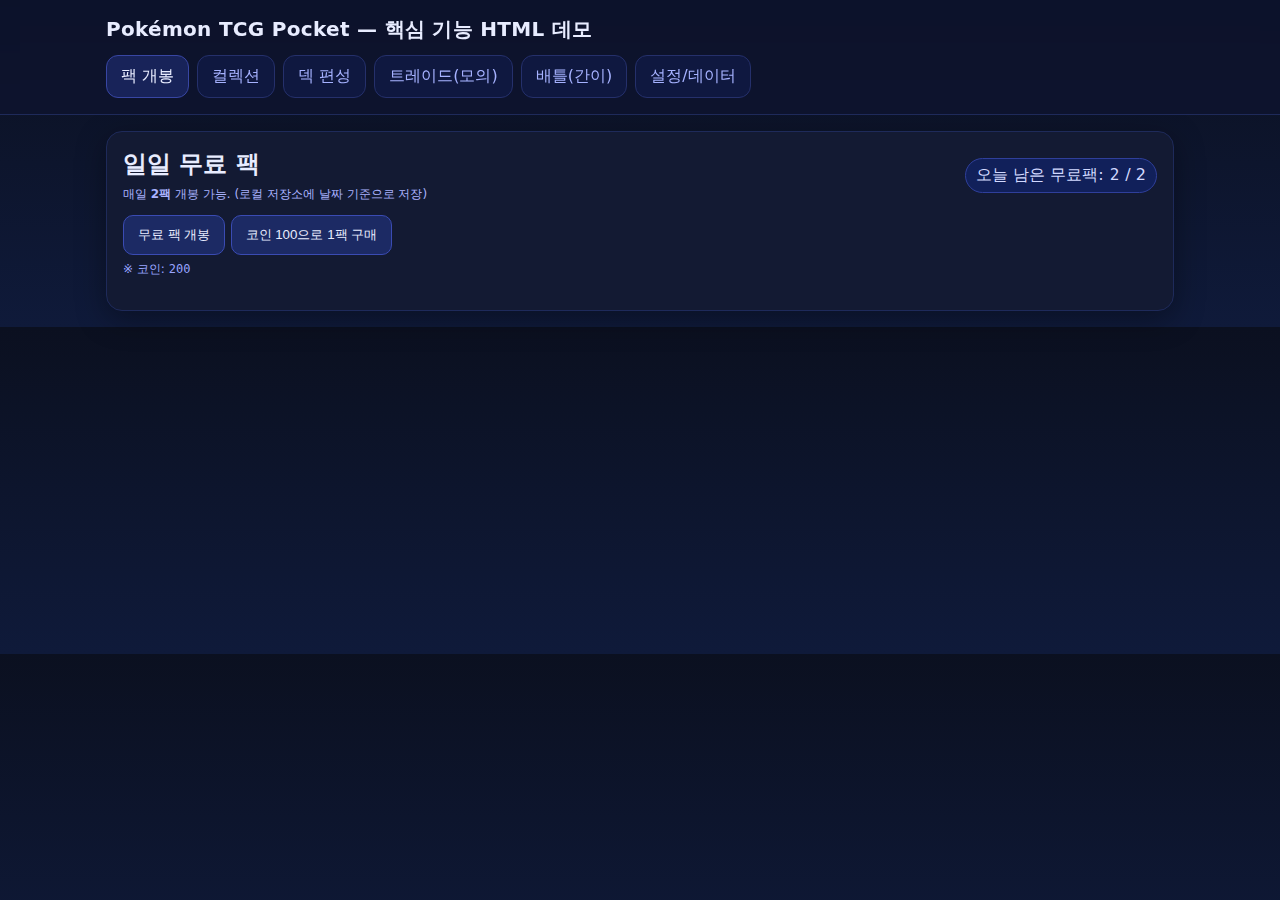
<file: test_th/pocket.html>
<!DOCTYPE html>
<html lang="ko">
<head>
  <meta charset="UTF-8" />
  <meta name="viewport" content="width=device-width, initial-scale=1" />
  <title>Pokémon TCG Pocket — 핵심 기능 데모</title>
  <style>
    :root{
      --bg:#0b1020;--card:#131a33;--ink:#e8ecff;--muted:#a6b2ff;--accent:#5cc8ff;--good:#73ff9d;--bad:#ff7a7a;--warn:#ffd166;
    }
    *{box-sizing:border-box}
    body{margin:0;background:linear-gradient(180deg,#0b1020,#0f1a3a);color:var(--ink);font-family:system-ui,Segoe UI,Roboto,Apple Color Emoji,Noto Color Emoji,Apple SD Gothic Neo,Noto Sans KR,Malgun Gothic,sans-serif}
    header{position:sticky;top:0;background:#0d1430aa;backdrop-filter:blur(8px);border-bottom:1px solid #1e2a5a}
    .wrap{max-width:1100px;margin:0 auto;padding:16px}
    h1{margin:0;font-size:20px;letter-spacing:.3px}
    .tabs{display:flex;gap:8px;margin-top:12px;flex-wrap:wrap}
    .tab{padding:10px 14px;border:1px solid #25306b;background:#0f1840;border-radius:12px;cursor:pointer;color:var(--muted)}
    .tab.active{color:var(--ink);background:#182359;border-color:#3846a3}

    main{padding:20px 0}
    section{display:none}
    section.active{display:block}

    .panel{background:var(--card);border:1px solid #1e2a5a;border-radius:16px;padding:16px;box-shadow:0 8px 30px rgba(0,0,0,.35)}
    .row{display:flex;gap:14px;flex-wrap:wrap}
    .col{flex:1 1 260px}

    button{background:#1c2a64;color:var(--ink);border:1px solid #3a4bb3;padding:10px 14px;border-radius:10px;cursor:pointer}
    button:hover{transform:translateY(-1px)}
    button:disabled{opacity:.6;cursor:not-allowed}

    .grid{display:grid;grid-template-columns:repeat(auto-fill,minmax(140px,1fr));gap:12px}
    .card{background:linear-gradient(180deg,#1b255b,#0f1433);border:1px solid #3242a0;border-radius:14px;padding:10px;position:relative;min-height:150px}
    .card .name{font-weight:700}
    .badge{position:absolute;top:8px;right:8px;font-size:12px;padding:4px 8px;border-radius:999px;border:1px solid #4457d8;color:#bcd1ff;background:#0e1440}
    .rarity{position:absolute;bottom:8px;left:8px;font-size:12px;color:#ffd166}
    .power{position:absolute;bottom:8px;right:8px;font-weight:700}
    .tiny{font-size:12px;color:#98a4ff}
    .hint{font-size:12px;color:#aab2ff}

    .pill{display:inline-flex;gap:6px;padding:6px 10px;background:#11205a;border:1px solid #2f3f9b;border-radius:999px;color:#d2d9ff}
    .list{display:flex;flex-direction:column;gap:10px}

    .deck-slot{border:1px dashed #3b4ab0;border-radius:12px;min-height:48px;display:flex;align-items:center;justify-content:space-between;padding:8px 10px;background:#0f1944}

    .notif{margin-top:10px;padding:10px 12px;border-radius:12px;background:#12204a;border:1px solid #2a3a8f}
    .notif.good{border-color:#2f8f5a;background:#0f2b20;color:#ccffdd}
    .notif.bad{border-color:#8f2f2f;background:#2b0f0f;color:#ffcccc}

    .flex-between{display:flex;align-items:center;justify-content:space-between;gap:10px}
    .center{display:flex;align-items:center;justify-content:center}
    .num{font-family:ui-monospace,Menlo,Consolas,monospace}
  </style>
</head>
<body>
  <header>
    <div class="wrap">
      <h1>Pokémon TCG Pocket — 핵심 기능 HTML 데모</h1>
      <div class="tabs">
        <div class="tab active" data-tab="packs">팩 개봉</div>
        <div class="tab" data-tab="collection">컬렉션</div>
        <div class="tab" data-tab="deck">덱 편성</div>
        <div class="tab" data-tab="trade">트레이드(모의)</div>
        <div class="tab" data-tab="battle">배틀(간이)</div>
        <div class="tab" data-tab="settings">설정/데이터</div>
      </div>
    </div>
  </header>

  <main class="wrap">
    <!-- PACKS -->
    <section id="packs" class="active">
      <div class="panel">
        <div class="flex-between">
          <div>
            <h2 style="margin:0 0 6px">일일 무료 팩</h2>
            <div class="hint">매일 <b>2팩</b> 개봉 가능. (로컬 저장소에 날짜 기준으로 저장)</div>
          </div>
          <div class="pill">오늘 남은 무료팩: <span id="packsLeft" class="num">0</span> / 2</div>
        </div>
        <div style="margin:12px 0 16px" class="row">
          <div class="col">
            <button id="openPackBtn">무료 팩 개봉</button>
            <button id="buyPackBtn">코인 100으로 1팩 구매</button>
            <div class="tiny" style="margin-top:6px">※ 코인: <span id="coins" class="num">0</span></div>
          </div>
          <div class="col">
            <div id="packResult" class="grid"></div>
          </div>
        </div>
        <div id="packMsg" class="notif" style="display:none"></div>
      </div>
    </section>

    <!-- COLLECTION -->
    <section id="collection">
      <div class="panel">
        <div class="flex-between">
          <h2 style="margin:0">내 컬렉션</h2>
          <div class="pill">카드 수: <span id="collectionCount" class="num">0</span></div>
        </div>
        <div style="margin:10px 0" class="flex-between">
          <input id="search" placeholder="이름/타입/희귀도 검색" style="flex:1;padding:10px;border-radius:10px;border:1px solid #304099;background:#0f173f;color:var(--ink)" />
          <button id="clearSearch">초기화</button>
        </div>
        <div id="collectionGrid" class="grid"></div>
      </div>
    </section>

    <!-- DECK -->
    <section id="deck">
      <div class="panel">
        <div class="flex-between">
          <h2 style="margin:0">덱 편성 (최대 10장)</h2>
          <div class="pill">덱 파워: <span id="deckPower" class="num">0</span></div>
        </div>
        <div class="row" style="margin-top:10px">
          <div class="col">
            <h3 style="margin:0 0 8px">보유 카드</h3>
            <div id="deckCollection" class="grid"></div>
          </div>
          <div class="col">
            <h3 style="margin:0 0 8px">내 덱</h3>
            <div id="deckList" class="list"></div>
            <div style="margin-top:10px" class="flex-between">
              <button id="clearDeck">덱 비우기</button>
              <button id="saveDeck">덱 저장</button>
            </div>
          </div>
        </div>
      </div>
    </section>

    <!-- TRADE -->
    <section id="trade">
      <div class="panel">
        <h2 style="margin-top:0">트레이드 (모의 교환)</h2>
        <div class="hint">중복 카드로 NPC와 교환 제안을 받아보세요.</div>
        <div class="row" style="margin-top:10px">
          <div class="col">
            <h3 style="margin:4px 0">내 중복 리스트</h3>
            <div id="dupeList" class="list"></div>
          </div>
          <div class="col">
            <h3 style="margin:4px 0">교환 제안</h3>
            <div id="tradeOffer" class="panel" style="padding:12px"></div>
            <div style="margin-top:10px" class="flex-between">
              <button id="genOffer">제안 생성</button>
              <button id="acceptOffer" disabled>수락</button>
            </div>
          </div>
        </div>
        <div id="tradeMsg" class="notif" style="display:none"></div>
      </div>
    </section>

    <!-- BATTLE -->
    <section id="battle">
      <div class="panel">
        <div class="flex-between">
          <h2 style="margin:0">배틀 (간이 자동결과)</h2>
          <div class="pill">내 덱 파워: <span id="battleDeckPower" class="num">0</span></div>
        </div>
        <div class="hint">덱 총 파워 + 소량의 랜덤 보정으로 승패 결정 (턴/에너지는 생략)</div>
        <div class="row" style="margin-top:12px">
          <div class="col">
            <button id="fightBtn">랭크 매치 시작</button>
            <div id="battleLog" class="notif" style="margin-top:10px;display:none"></div>
          </div>
          <div class="col">
            <div class="panel" style="padding:12px">
              <div>최근 전적: <span id="record" class="num">0승 0무 0패</span></div>
              <div style="margin-top:8px">랭크 포인트(RP): <span id="rp" class="num">0</span></div>
            </div>
          </div>
        </div>
      </div>
    </section>

    <!-- SETTINGS -->
    <section id="settings">
      <div class="panel">
        <h2 style="margin-top:0">설정 / 데이터</h2>
        <div class="row">
          <div class="col">
            <button id="giveCoins">코인 +500</button>
            <button id="resetDaily">일일 팩 초기화</button>
          </div>
          <div class="col">
            <button id="exportBtn">데이터 내보내기(JSON)</button>
            <button id="importBtn">데이터 가져오기(JSON)</button>
            <input type="file" id="fileInput" accept="application/json" style="display:none"/>
          </div>
        </div>
        <div id="settingsMsg" class="notif" style="display:none;margin-top:10px"></div>
      </div>
    </section>
  </main>

  <script>
    // -----------------------------
    // 유틸 & 데이터 스키마
    // -----------------------------
    const RARITIES = [
      { k: 'C', label:'Common', weight: 62 },
      { k: 'U', label:'Uncommon', weight: 25 },
      { k: 'R', label:'Rare', weight: 10 },
      { k: 'SR', label:'Super Rare', weight: 3 },
    ];
    const TYPES = ['불','물','풀','전기','에스퍼','악','격투','바위','강철','드래곤','노말'];

    // 간이 카드 풀 (이름/타입/기초 파워 범위는 희귀도별로 다르게)
    function genCardTemplate(rarity){
      const type = pick(TYPES);
      const base = { C:[10,40], U:[30,70], R:[60,100], SR:[90,140] }[rarity];
      const pow = randInt(base[0], base[1]);
      const name = `${type}몬 ${randInt(1,999)}`;
      return { id: crypto.randomUUID(), name, type, rarity, power: pow };
    }

    function weightedPick(items){
      const total = items.reduce((s,x)=>s+x.weight,0);
      let r = Math.random()*total; 
      for(const x of items){ r -= x.weight; if(r<=0) return x; }
      return items[0];
    }
    const pick = (arr)=>arr[Math.floor(Math.random()*arr.length)];
    const randInt = (a,b)=>Math.floor(Math.random()*(b-a+1))+a;

    // -----------------------------
    // 상태 & 저장
    // -----------------------------
    const LS_KEY = 'ptcgp_demo_state_v1';
    const initState = {
      coins: 200,
      collection: [],        // [{id,name,type,rarity,power}]
      deck: [],              // [id]
      record: { w:0, d:0, l:0, rp:0 },
      daily: { date: null, opened: 0, limit: 2 },
    };
    let S = load();

    function load(){
      try{ const raw = localStorage.getItem(LS_KEY); if(!raw) return {...initState}; return {...initState, ...JSON.parse(raw)}; }catch(e){ return {...initState}; }
    }
    function save(){ localStorage.setItem(LS_KEY, JSON.stringify(S)); renderAll(); }

    // 일일 초기화(현지 날짜 문자열 기준)
    function ensureDaily(){
      const today = new Date().toISOString().slice(0,10); // yyyy-mm-dd
      if(S.daily.date !== today){ S.daily.date = today; S.daily.opened = 0; save(); }
    }

    // -----------------------------
    // 렌더 공통
    // -----------------------------
    const $ = (q)=>document.querySelector(q);
    const $$ = (q)=>Array.from(document.querySelectorAll(q));

    function msg(el, text, kind='info'){
      el.textContent = text; el.style.display='block';
      el.classList.remove('good','bad');
      if(kind==='good') el.classList.add('good');
      if(kind==='bad') el.classList.add('bad');
    }

    // 카드 DOM
    function cardNode(card, {showAdd, showRemove, badge}={}){
      const div = document.createElement('div');
      div.className='card';
      div.innerHTML = `
        <div class="name">${card.name}</div>
        <div class="tiny">타입: ${card.type}</div>
        ${badge?`<div class="badge">${badge}</div>`:''}
        <div class="rarity">★ ${card.rarity}</div>
        <div class="power">${card.power}</div>
      `;
      if(showAdd){
        const b = document.createElement('button');
        b.textContent = '덱에 담기';
        b.style.position='absolute'; b.style.left='8px'; b.style.top='68px';
        b.onclick = ()=> addToDeck(card.id);
        div.appendChild(b);
      }
      if(showRemove){
        const b = document.createElement('button');
        b.textContent = '삭제';
        b.style.position='absolute'; b.style.left='8px'; b.style.top='68px';
        b.onclick = ()=> removeFromDeck(card.id);
        div.appendChild(b);
      }
      return div;
    }

    // -----------------------------
    // 팩 개봉
    // -----------------------------
    function openPack(free=false){
      ensureDaily();
      if(free){
        if(S.daily.opened>=S.daily.limit){ msg($('#packMsg'),'오늘 무료팩을 모두 사용했어요.', 'bad'); return; }
        S.daily.opened++;
      }else{
        if(S.coins<100){ msg($('#packMsg'),'코인이 부족합니다. (필요:100)', 'bad'); return; }
        S.coins -= 100;
      }
      const cards = Array.from({length:5}).map(()=>{
        const rar = weightedPick(RARITIES).k;
        return genCardTemplate(rar);
      });
      S.collection.push(...cards);
      save();
      const grid=$('#packResult'); grid.innerHTML='';
      cards.forEach(c=> grid.appendChild(cardNode(c,{badge:'NEW'})) );
      msg($('#packMsg'), `${free?'무료':'구매'} 팩에서 ${cards.length}장을 획득했습니다!`, 'good');
    }

    // -----------------------------
    // 컬렉션 뷰
    // -----------------------------
    function renderCollection(list){
      const grid = $('#collectionGrid');
      grid.innerHTML='';
      list.forEach(c=> grid.appendChild(cardNode(c)) );
      $('#collectionCount').textContent = list.length;
    }

    function searchCollection(){
      const q = $('#search').value.trim().toLowerCase();
      if(!q){ renderCollection(S.collection); return; }
      const res = S.collection.filter(c=>
        c.name.toLowerCase().includes(q)||
        c.type.toLowerCase().includes(q)||
        c.rarity.toLowerCase().includes(q)
      );
      renderCollection(res);
    }

    // -----------------------------
    // 덱 편성
    // -----------------------------
    function addToDeck(cardId){
      if(S.deck.length>=10){ alert('덱은 최대 10장입니다.'); return; }
      if(!S.deck.includes(cardId)) S.deck.push(cardId);
      save();
    }
    function removeFromDeck(cardId){
      S.deck = S.deck.filter(id=>id!==cardId); save();
    }
    function clearDeck(){ S.deck=[]; save(); }

    function deckPower(){
      const map = new Map(S.collection.map(c=>[c.id,c]));
      return S.deck.reduce((s,id)=> s + (map.get(id)?.power||0), 0);
    }

    function renderDeck(){
      // 보유 카드 (덱에 없는 것만)
      const grid = $('#deckCollection'); grid.innerHTML='';
      const inDeck = new Set(S.deck);
      S.collection.filter(c=>!inDeck.has(c.id)).forEach(c=> grid.appendChild(cardNode(c,{showAdd:true})) );

      // 덱 리스트
      const list = $('#deckList'); list.innerHTML='';
      const map = new Map(S.collection.map(c=>[c.id,c]));
      S.deck.forEach(id=>{
        const c = map.get(id); if(!c) return;
        const row = document.createElement('div'); row.className='deck-slot';
        row.innerHTML = `<div>${c.name} <span class="tiny">(${c.rarity} / ${c.type})</span></div><div class="num">${c.power}</div>`;
        const btn = document.createElement('button'); btn.textContent='제거'; btn.onclick=()=>removeFromDeck(id);
        row.appendChild(btn);
        list.appendChild(row);
      });
      $('#deckPower').textContent = deckPower();
      $('#battleDeckPower').textContent = deckPower();
    }

    // 저장 (실제로는 자동 저장이지만 명시 버튼 유지)
    function saveDeck(){ save(); msg($('#settingsMsg'),'덱이 저장되었습니다.','good'); setTimeout(()=>$('#settingsMsg').style.display='none',1500); }

    // -----------------------------
    // 트레이드(모의)
    // -----------------------------
    function duplicates(){
      const count = {};
      for(const c of S.collection){ count[c.name] = (count[c.name]||0)+1; }
      const dupeNames = Object.keys(count).filter(k=>count[k]>1);
      const map = new Map();
      for(const c of S.collection){ if(dupeNames.includes(c.name)){ if(!map.has(c.name)) map.set(c.name,[]); map.get(c.name).push(c); } }
      return map; // name -> [cards]
    }

    function renderDupes(){
      const box = $('#dupeList'); box.innerHTML='';
      const d = duplicates();
      if(d.size===0){ box.innerHTML = '<div class="hint">중복 카드가 없습니다.</div>'; return; }
      for(const [name, arr] of d.entries()){
        const row = document.createElement('div'); row.className='deck-slot';
        row.innerHTML = `<div>${name} <span class="tiny">x${arr.length}</span></div>`;
        box.appendChild(row);
      }
    }

    let pendingOffer = null;
    function generateOffer(){
      // 내 중복 중 1장을 제시하고, NPC가 동일 희귀도 또는 상위 희귀도 1장을 제안
      const d = duplicates();
      const pools = Array.from(d.values()).flat();
      if(pools.length===0){ msg($('#tradeMsg'),'중복 카드가 없어 제안을 만들 수 없습니다.','bad'); return; }
      const give = pick(pools);
      // NPC가 원하는 희귀도
      const rarOrder = ['C','U','R','SR'];
      const idx = rarOrder.indexOf(give.rarity);
      const wantIdx = Math.min(rarOrder.length-1, idx + (Math.random()<0.33?1:0));
      // NPC 카드 생성
      const receive = genCardTemplate(rarOrder[wantIdx]);
      pendingOffer = { giveId: give.id, giveName: give.name, receive };
      const div = $('#tradeOffer');
      div.innerHTML = '';
      const top = document.createElement('div');
      top.className='flex-between';
      top.innerHTML = `<div>내가 내는 카드</div><div class="tiny">(중복 중 임의)</div>`;
      div.appendChild(top);
      div.appendChild(cardNode(give,{badge:'GIVE'}));
      const mid = document.createElement('div'); mid.style.margin='6px 0'; mid.className='center'; mid.innerHTML='⇄'; div.appendChild(mid);
      div.appendChild(cardNode(receive,{badge:'RECEIVE'}));
      $('#acceptOffer').disabled = false;
      $('#tradeMsg').style.display='none';
    }

    function acceptOffer(){
      if(!pendingOffer) return;
      // 내 카드 제거, 새 카드 추가
      S.collection = S.collection.filter(c=>c.id!==pendingOffer.giveId);
      S.collection.push(pendingOffer.receive);
      save();
      msg($('#tradeMsg'),'교환이 완료되었습니다!','good');
      $('#acceptOffer').disabled = true; pendingOffer=null; renderDupes();
    }

    // -----------------------------
    // 배틀(간이)
    // -----------------------------
    function fight(){
      if(S.deck.length===0){ msg($('#battleLog'),'덱이 비어 있어요. 덱을 구성해주세요.','bad'); return; }
      // 내 전투력
      const my = deckPower();
      // 상대 덱은 내 덱 파워를 기준으로 약±20% 범위에서 랜덤
      const enemy = Math.max(10, Math.round(my * (0.8 + Math.random()*0.4)));
      const myScore = my + randInt(-15,15);
      const enScore = enemy + randInt(-15,15);
      let result, delta=0;
      if(Math.abs(myScore - enScore) <= 5){ result = '무승부'; delta = 0; S.record.d += 1; }
      else if(myScore > enScore){ result = '승리'; delta = 20; S.record.w += 1; }
      else { result = '패배'; delta = -12; S.record.l += 1; }
      S.record.rp = Math.max(0, S.record.rp + delta);
      save();
      const log = `내 전투력 ${my} (보정 ${myScore}), 상대 ${enemy} (보정 ${enScore}) → 결과: ${result} (RP ${delta>0?'+':''}${delta})`;
      const el = $('#battleLog'); el.style.display='block'; el.textContent = log; el.classList.remove('good','bad');
      if(result==='승리') el.classList.add('good');
      if(result==='패배') el.classList.add('bad');
    }

    function renderRecord(){
      $('#record').textContent = `${S.record.w}승 ${S.record.d}무 ${S.record.l}패`;
      $('#rp').textContent = S.record.rp;
    }

    // -----------------------------
    // 설정
    // -----------------------------
    function exportData(){
      const blob = new Blob([JSON.stringify(S,null,2)], {type:'application/json'});
      const url = URL.createObjectURL(blob);
      const a = document.createElement('a'); a.href=url; a.download='ptcgp_demo_data.json'; a.click(); URL.revokeObjectURL(url);
      msg($('#settingsMsg'),'JSON으로 내보냈습니다.','good');
    }
    function importData(file){
      const reader = new FileReader();
      reader.onload = (e)=>{
        try{
          const obj = JSON.parse(e.target.result);
          S = {...initState, ...obj}; save(); msg($('#settingsMsg'),'가져오기가 완료되었습니다.','good');
        }catch(err){ msg($('#settingsMsg'),'가져오기에 실패했습니다.','bad'); }
      };
      reader.readAsText(file);
    }

    // -----------------------------
    // 렌더 종합
    // -----------------------------
    function renderPacks(){
      ensureDaily();
      $('#packsLeft').textContent = (S.daily.limit - S.daily.opened);
      $('#coins').textContent = S.coins;
    }

    function renderAll(){
      renderPacks();
      renderCollection(S.collection);
      renderDeck();
      renderDupes();
      renderRecord();
    }

    // -----------------------------
    // 이벤트 바인딩
    // -----------------------------
    $$('.tab').forEach(t=> t.addEventListener('click',()=>{
      $$('.tab').forEach(x=>x.classList.remove('active'));
      t.classList.add('active');
      const id = t.dataset.tab;
      $$('main section').forEach(s=> s.classList.remove('active'));
      document.getElementById(id).classList.add('active');
    }));

    $('#openPackBtn').onclick = ()=> openPack(true);
    $('#buyPackBtn').onclick  = ()=> openPack(false);

    $('#search').addEventListener('input', searchCollection);
    $('#clearSearch').onclick = ()=>{ $('#search').value=''; searchCollection(); };

    $('#clearDeck').onclick = clearDeck;
    $('#saveDeck').onclick  = saveDeck;

    $('#genOffer').onclick = generateOffer;
    $('#acceptOffer').onclick = acceptOffer;

    $('#fightBtn').onclick = fight;

    $('#giveCoins').onclick = ()=>{ S.coins+=500; save(); msg($('#settingsMsg'),'코인 500을 받았습니다.','good'); };
    $('#resetDaily').onclick = ()=>{ S.daily.opened=0; S.daily.date=null; save(); msg($('#settingsMsg'),'일일 팩 카운트를 초기화했습니다.','good'); };

    $('#exportBtn').onclick = exportData;
    $('#importBtn').onclick = ()=> $('#fileInput').click();
    $('#fileInput').addEventListener('change', (e)=>{ if(e.target.files[0]) importData(e.target.files[0]); });

    // 초기 랜더
    ensureDaily();
    renderAll();
  </script>
</body>
</html>
</file>
